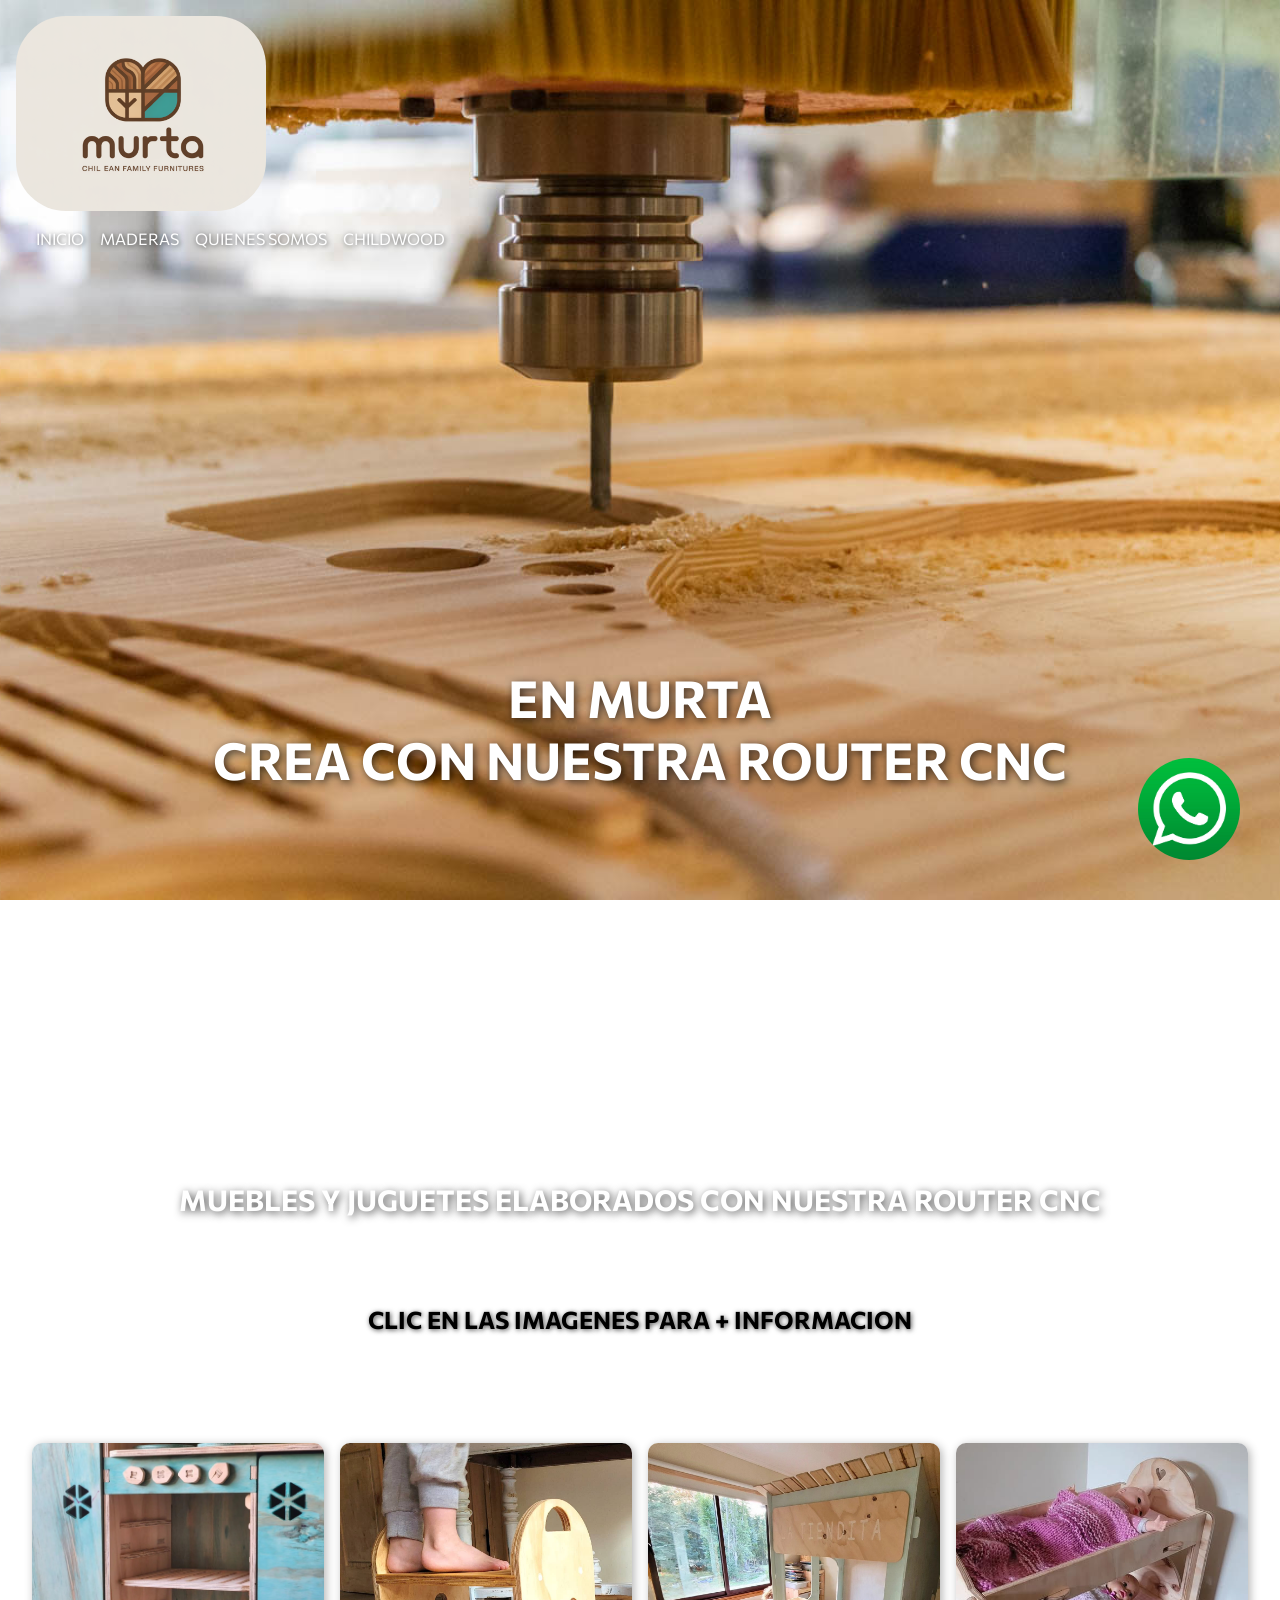
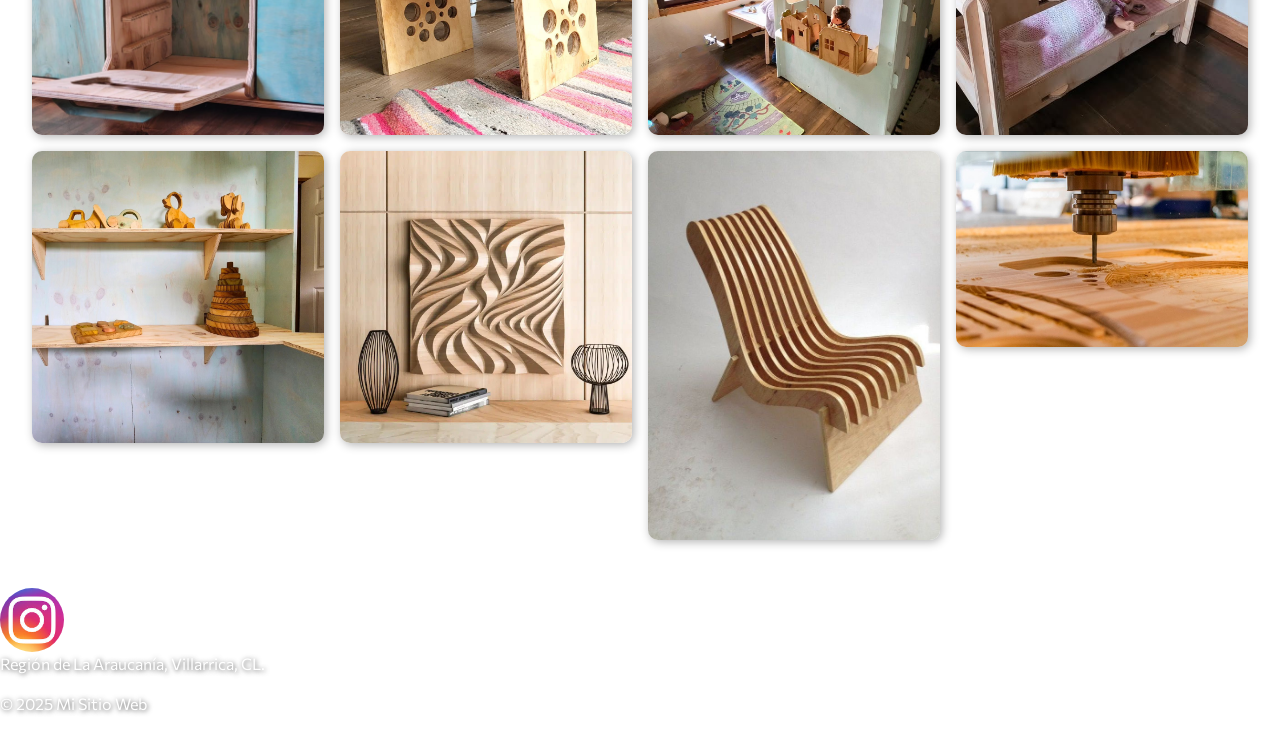
<file: index.html>
<!DOCTYPE html>
<html lang="es">

<head>
    <meta charset="UTF-8">
    <meta name="viewport" content="width=device-width, initial-scale=1.0">
    <title>Murta - Inicio</title>
    <meta name="description" content="Router CNC para diseños con madera">
    <!--LINK BOOSTRAP-->
    <link href="https://cdn.jsdelivr.net/npm/bootstrap@5.0.2/dist/css/bootstrap.min.css" rel="stylesheet"
        integrity="sha384-EVSTQN3/azprG1Anm3QDgpJLIm9Nao0Yz1ztcQTwFspd3yD65VohhpuuCOmLASjC" crossorigin="anonymous">
    <!--LINK CSS-->
    <link rel="stylesheet" href="./estilos/estilos.css">
    <link rel="icon" href="./imagenes/favicon.png" type="image/png">
</head>

<body class="bodyindex">
    <!--HEADER-->
    <header class="encabezado">
        <a href="index.html">
            <img src="./imagenes/logomurtacfc2.png" alt="Logo Murta" class="logo">
        </a>

        <nav class="navbar navbar-expand-lg navbar-dark">
            <div class="container-fluid">
                <button class="navbar-toggler" type="button" data-bs-toggle="collapse" data-bs-target="#navbarNav"
                    aria-controls="navbarNav" aria-expanded="false" aria-label="Toggle navigation">
                    <span class="navbar-toggler-icon"></span>
                </button>
                <div class="collapse navbar-collapse" id="navbarNav">
                    <ul class="navbar-nav">
                        <li class="nav-item"><a class="nav-link active" href="index.html">INICIO</a></li>
                        <li class="nav-item"><a class="nav-link active" href="paginas/maderas.html">MADERAS</a></li>
                        <li class="nav-item"><a class="nav-link active" href="paginas/quienessomos.html">QUIENES
                                SOMOS</a></li>
                        <li class="nav-item"><a class="nav-link active" href="paginas/childwood.html">CHILDWOOD</a></li>
                    </ul>
                </div>
            </div>
        </nav>
    </header>
    <!--HEADER-->

    <!--MAIN-->
    <main>
        <!-- Principal -->
        <section class="principal">
            <h1>EN MURTA <br> CREA CON NUESTRA ROUTER CNC</h1>
        </section>

        <section class="cotizar">
            <h2>MUEBLES Y JUGUETES ELABORADOS CON NUESTRA ROUTER CNC</h2>
        </section>
        <section class="clicaqui">
            <h2>CLIC EN LAS IMAGENES PARA + INFORMACION</h2>
        </section>

        <section class="tiposmadera">
            <a href="./paginas/detalles/cocina.html">
                <img data-aos="fade-right" class="primero" src="./imagenes/COCINA.jpg" alt="cocina">
            </a>
            <a href="./paginas/detalles/banquito.html">
                <img data-aos="fade-right" class="segundo" src="./imagenes/banquito.jpg" alt="banco de altura">
            </a>
            <a href="./paginas/detalles/tienda.html">
                <img data-aos="fade-right" class="tercero" src="./imagenes/TIENDA.jpg" alt="Tienda">
            </a>
            <a href="./paginas/detalles/cama.html">
                <img data-aos="fade-right" class="cuarto" src="./imagenes/camarouter.jpg" alt="Cama muñecas">
            </a>
            <a href="./paginas/detalles/estante.html">
                <img data-aos="fade-right" class="quinto" src="./imagenes/estanterouter.jpg" alt="estante de madera">
            </a>
            <a href="./paginas/detalles/cuadro.html">
                <img data-aos="fade-right" class="sexto" src="./imagenes/paredrouter.jpeg" alt="Cuadro">
            </a>
            <a href="./paginas/detalles/silla.html">
                <img data-aos="fade-right" class="septimo" src="./imagenes/sillarouter.jpeg" alt="Silla de madera">
            </a>
            <a href="./paginas/detalles/grabado.html">
                <img data-aos="fade-right" class="octavo" src="./imagenes/grabado.jpg" alt="Grabado">
            </a>
        </section>
    </main>
    <!--MAIN-->

    <!--FOOTER-->
    <footer>
        <a href="https://web.whatsapp.com/send?phone=56989200588" target="_blank">
            <img class="logowp" src="./imagenes/NuevoWP.jpg" alt="Logo WhatsApp">
        </a>
        <a href="https://www.instagram.com/childwoodcl/" target="_blank">
            <img src="./imagenes/ig.jpg" alt="Logo Instagram">
        </a>
        <p>Región de La Araucanía, Villarrica, CL.</p>
        <p>© 2025 Mi Sitio Web</p>
    </footer>
    <!--FOOTER-->

    <script src="https://cdn.jsdelivr.net/npm/bootstrap@5.0.2/dist/js/bootstrap.bundle.min.js"
        integrity="sha384-MrcW6ZMFYlzcLA8Nl+NtUVF0sA7MsXsP1UyJoMp4YLEuNSfAP+JcXn/tWtIaxVXM"
        crossorigin="anonymous"></script>
</body>

</html>
</file>
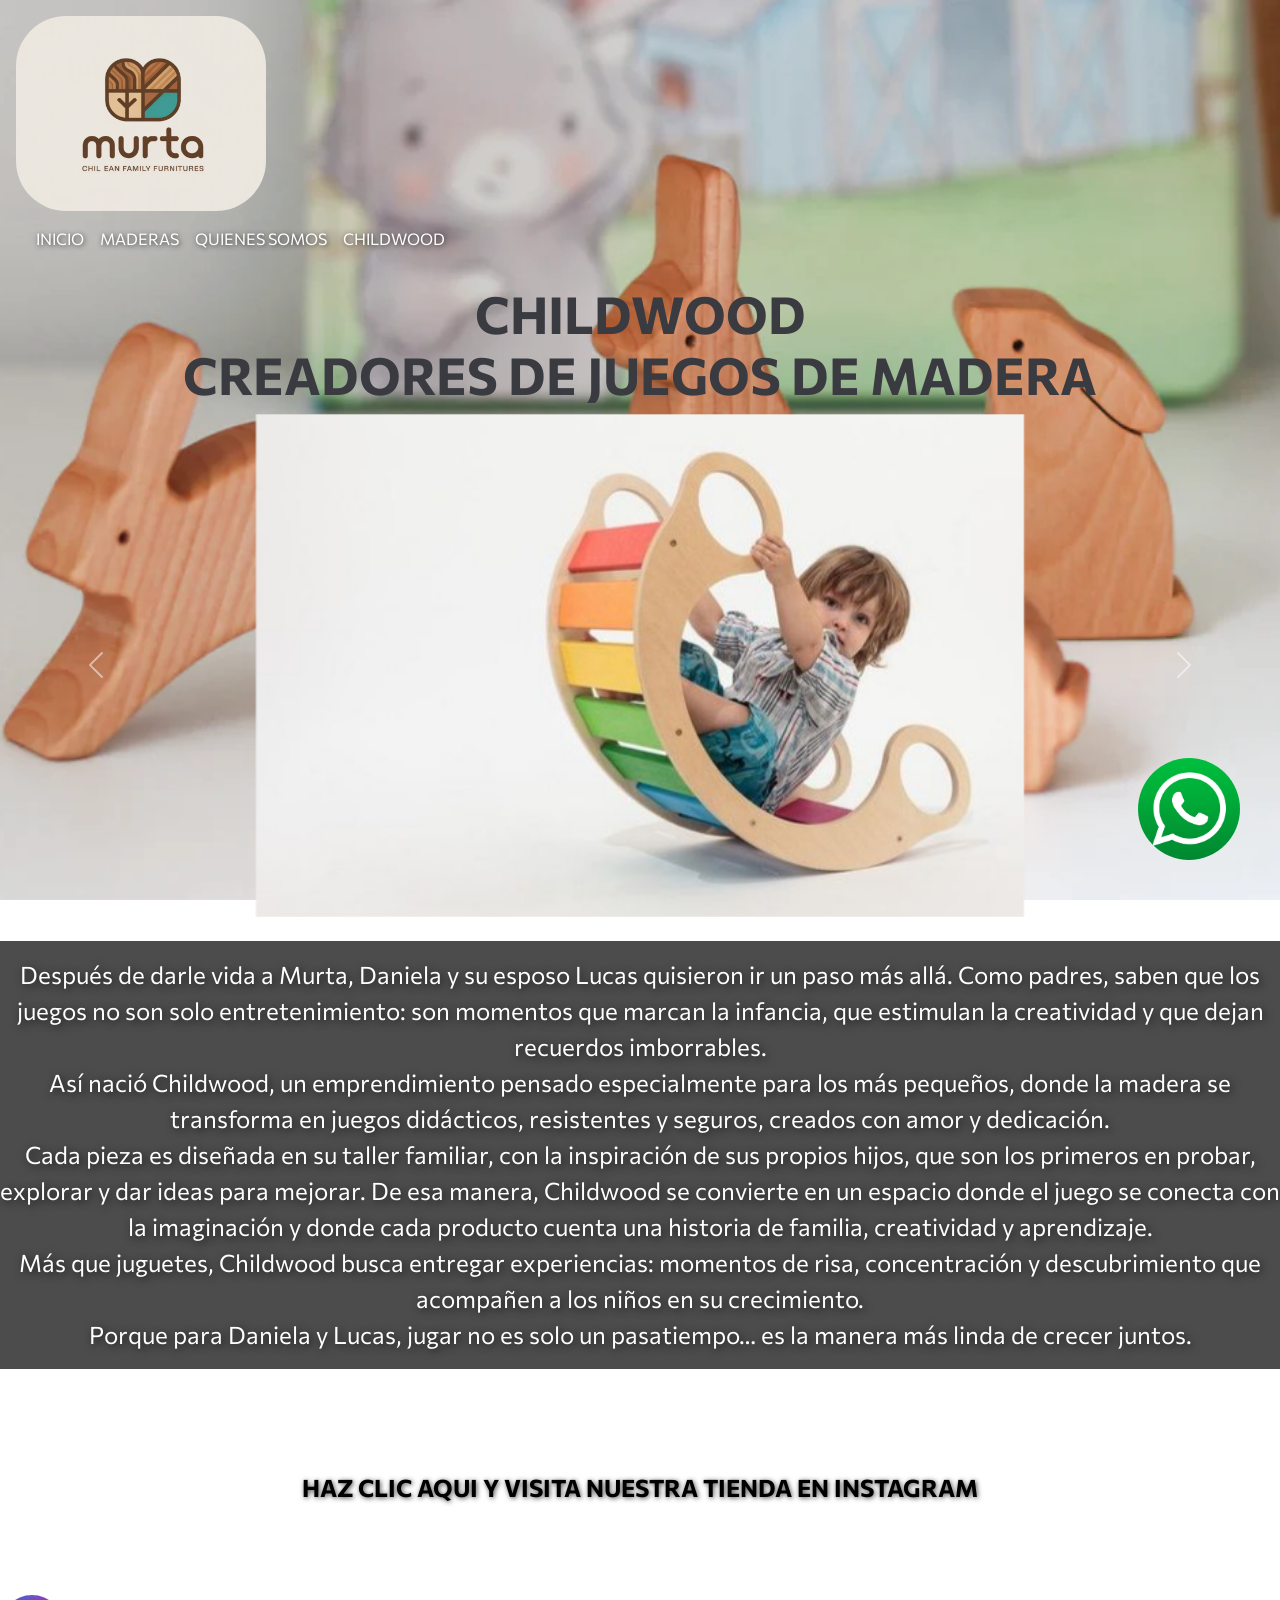
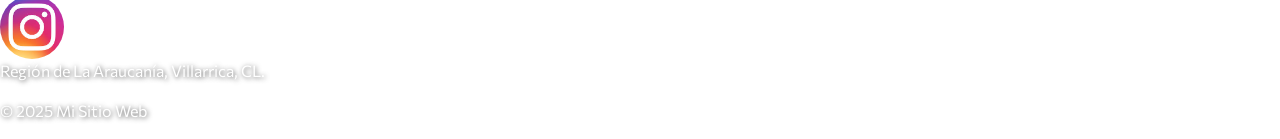
<file: paginas/childwood.html>
<!DOCTYPE html>
<html lang="es">

<head>
    <meta charset="UTF-8">
    <meta name="viewport" content="width=device-width, initial-scale=1.0">
    <title>Murta - Childwood</title>
    <!--LINK BOOSTRAP-->
    <link href="https://cdn.jsdelivr.net/npm/bootstrap@5.0.2/dist/css/bootstrap.min.css" rel="stylesheet"
        integrity="sha384-EVSTQN3/azprG1Anm3QDgpJLIm9Nao0Yz1ztcQTwFspd3yD65VohhpuuCOmLASjC" crossorigin="anonymous">
    <!--LINK CSS-->
    <link rel="stylesheet" href="../estilos/estilos.css">
    <link rel="icon" href="../imagenes/favicon.png" type="image/png">
</head>

    <body class="bodychildwood">
        <!--HEADER-->
        <header class="encabezado">
            <a href="../index.html">
                <img src="../imagenes/logomurtacfc2.png" alt="Logo Murta" class="logo">
            </a>

            <nav class="navbar navbar-expand-lg navbar-dark">
                <div class="container-fluid">
                    <button class="navbar-toggler" type="button" data-bs-toggle="collapse" data-bs-target="#navbarNav"
                        aria-controls="navbarNav" aria-expanded="false" aria-label="Toggle navigation">
                        <span class="navbar-toggler-icon"></span>
                    </button>
                    <div class="collapse navbar-collapse" id="navbarNav">
                        <ul class="navbar-nav">
                        <li class="nav-item"><a class="nav-link active" href="../index.html">INICIO</a></li>
                        <li class="nav-item"><a class="nav-link active" href="maderas.html">MADERAS</a></li>
                        <li class="nav-item"><a class="nav-link active" href="quienessomos.html">QUIENES SOMOS</a></li>
                        <li class="nav-item"><a class="nav-link active" href="childwood.html">CHILDWOOD</a></li>
                        </ul>
                    </div>
                </div>
            </nav>
        </header>
        <!--HEADER-->

        <main>
            <section class="childwood">
                <h1>CHILDWOOD <br> CREADORES DE JUEGOS DE MADERA</h1>
                <div id="carouselExampleControls" class="carousel slide" data-bs-ride="carousel">
                    <div class="carousel-inner">
                        <div class="carousel-item active">
                            <img src="../imagenes/juguete1.jpg" class="d-block mx-auto" alt="...">
                        </div>
                        <div class="carousel-item">
                            <img src="../imagenes/juguete2.jpg" class="d-block mx-auto" alt="...">
                        </div>
                        <div class="carousel-item">
                            <img src="../imagenes/juguete3.jpg" class="d-block mx-auto" alt="...">
                        </div>
                        <div class="carousel-item">
                            <img src="../imagenes/juguete4.jpg" class="d-block mx-auto" alt="...">
                        </div>
                    </div>
                    <button class="carousel-control-prev" type="button" data-bs-target="#carouselExampleControls"
                        data-bs-slide="prev">
                        <span class="carousel-control-prev-icon" aria-hidden="true"></span>
                        <span class="visually-hidden">Previous</span>
                    </button>
                    <button class="carousel-control-next" type="button" data-bs-target="#carouselExampleControls"
                        data-bs-slide="next">
                        <span class="carousel-control-next-icon" aria-hidden="true"></span>
                        <span class="visually-hidden">Next</span>
                    </button>
                </div>
                <p>Después de darle vida a Murta, Daniela y su esposo Lucas quisieron ir un paso más allá. Como padres,
                    saben que los juegos no son solo entretenimiento: son momentos que marcan la infancia, que estimulan
                    la creatividad y que dejan recuerdos imborrables.
                    <br>
                    Así nació Childwood, un emprendimiento pensado especialmente para los más pequeños, donde la madera
                    se transforma en juegos didácticos, resistentes y seguros, creados con amor y dedicación.
                    <br>
                    Cada pieza es diseñada en su taller familiar, con la inspiración de sus propios hijos, que son los
                    primeros en probar, explorar y dar ideas para mejorar. De esa manera, Childwood se convierte en un
                    espacio donde el juego se conecta con la imaginación y donde cada producto cuenta una historia de
                    familia, creatividad y aprendizaje.
                    <br>
                    Más que juguetes, Childwood busca entregar experiencias: momentos de risa, concentración y
                    descubrimiento que acompañen a los niños en su crecimiento.
                    <br>
                    Porque para Daniela y Lucas, jugar no es solo un pasatiempo… es la manera más linda de crecer
                    juntos.
                </p>

                <div class="clicaqui">
                    <a href="https://www.instagram.com/childwoodcl/" target="_blank">
                        <h2>HAZ CLIC AQUI Y VISITA NUESTRA TIENDA EN INSTAGRAM</h2>
                    </a>
                </div>
            </section>
        </main>

        <footer class="footerch">
            <a href="https://web.whatsapp.com/send?phone=56989200588" target="_blank">
                <img class="logowp" src="../imagenes/NuevoWP.jpg" alt="Logo WhatsApp">
            </a>
            <a href="https://www.instagram.com/childwoodcl/" target="_blank">
                <img src="../imagenes/ig.jpg" alt="Logo Instagram">
            </a>
            <p>Región de La Araucanía, Villarrica, CL.</p>
            <p>© 2025 Mi Sitio Web</p>
        </footer>
        <script src="https://cdn.jsdelivr.net/npm/bootstrap@5.0.2/dist/js/bootstrap.bundle.min.js"
            integrity="sha384-MrcW6ZMFYlzcLA8Nl+NtUVF0sA7MsXsP1UyJoMp4YLEuNSfAP+JcXn/tWtIaxVXM"
            crossorigin="anonymous"></script>
    </body>

</html>
</file>
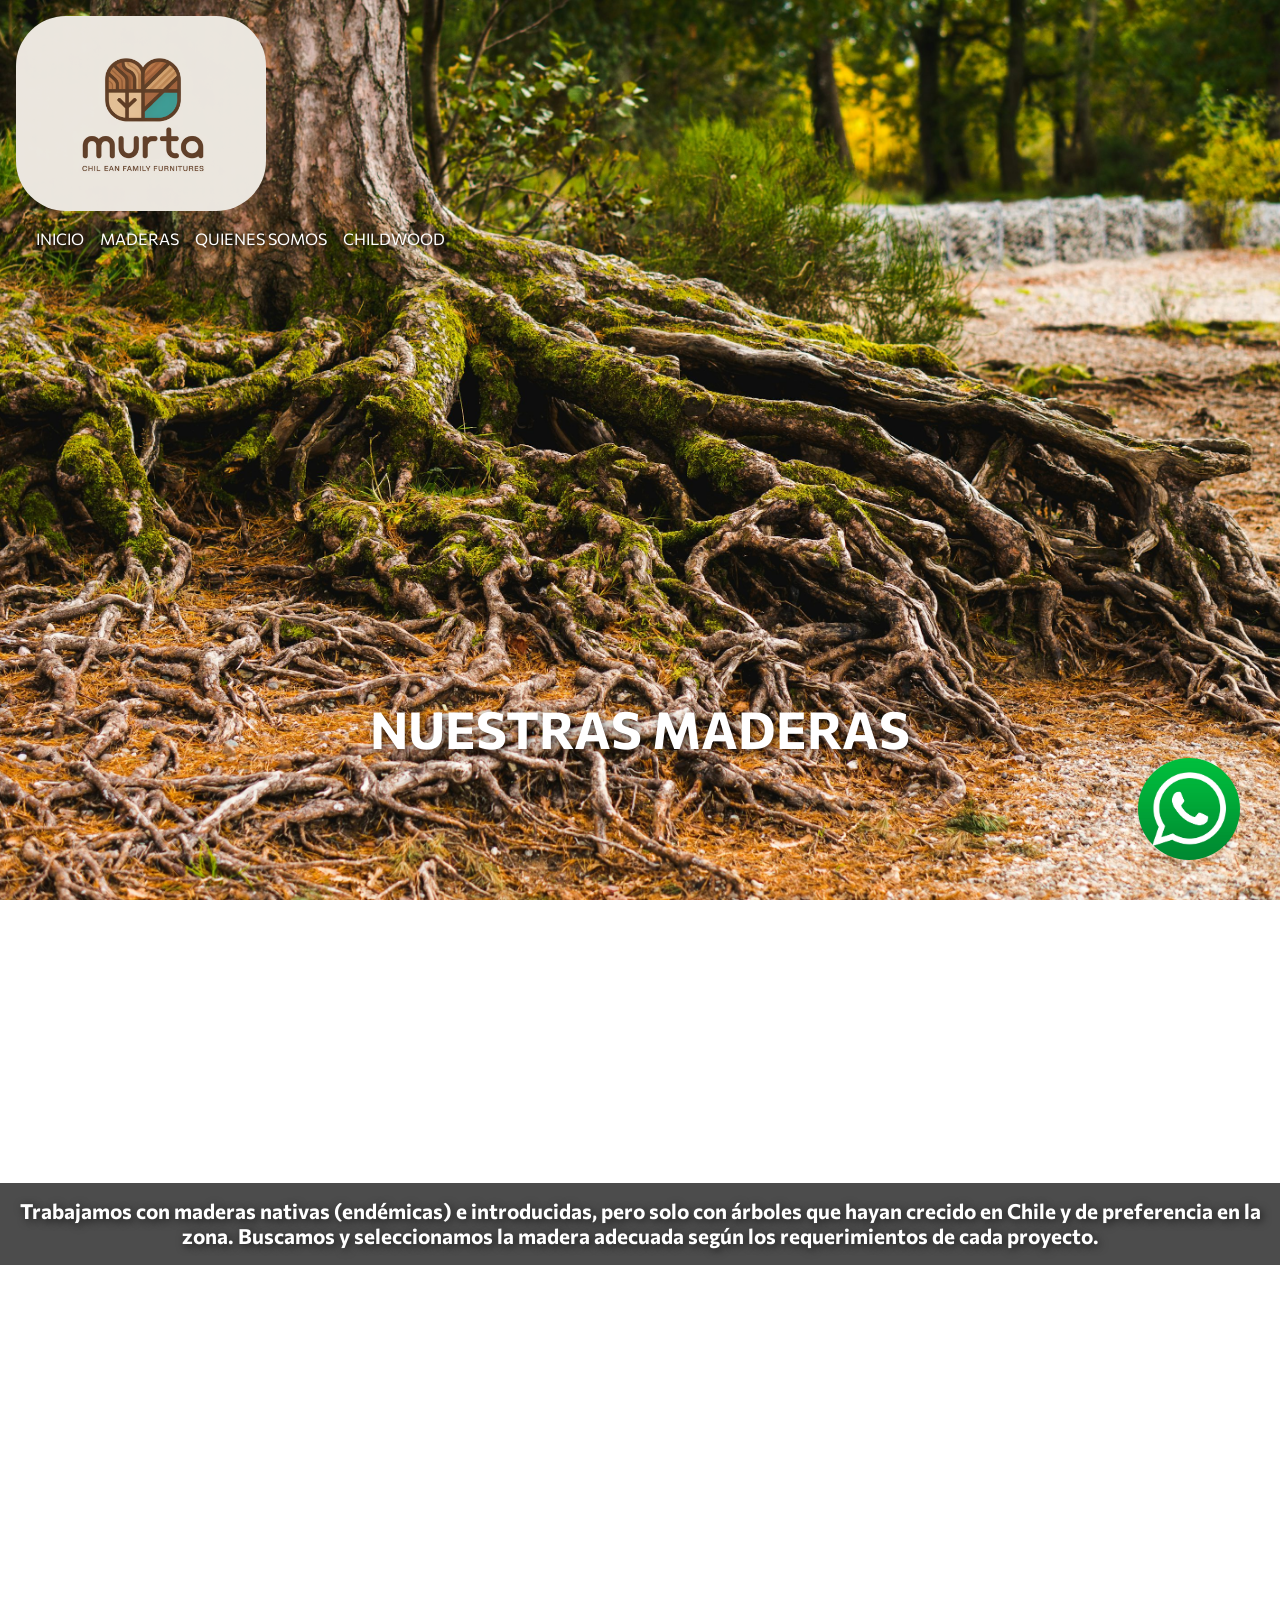
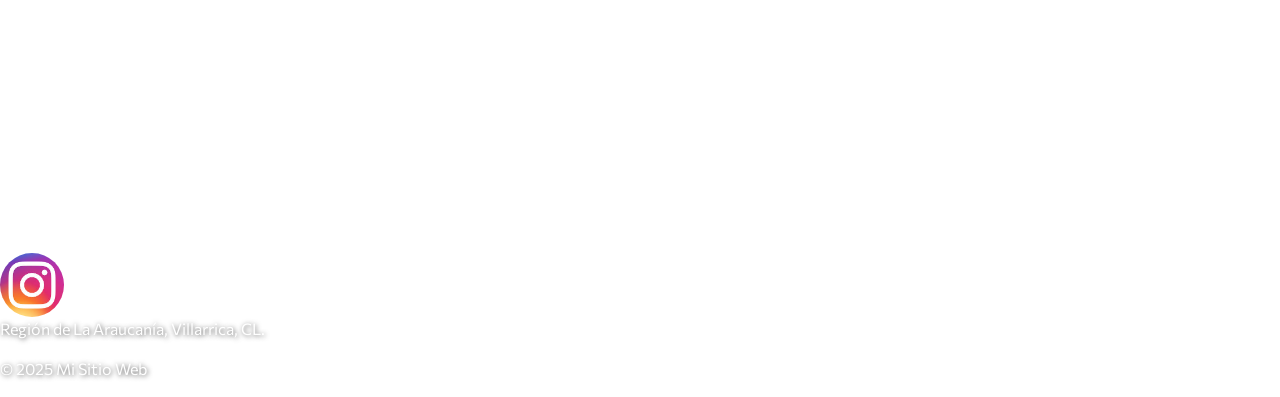
<file: paginas/maderas.html>
<html lang="es">

<head>
    <meta charset="UTF-8">
    <meta name="viewport" content="width=device-width, initial-scale=1.0">
    <title>Murta - Maderas</title>
    <meta name="description" content="Tipos de madera que usamos para elaborar muebles y juguetes">
    <!--LINK BOOSTRAP-->
    <link href="https://cdn.jsdelivr.net/npm/bootstrap@5.0.2/dist/css/bootstrap.min.css" rel="stylesheet"
        integrity="sha384-EVSTQN3/azprG1Anm3QDgpJLIm9Nao0Yz1ztcQTwFspd3yD65VohhpuuCOmLASjC" crossorigin="anonymous">
    <link href="https://unpkg.com/aos@2.3.1/dist/aos.css" rel="stylesheet">
    <!--LINK CSS-->
    <link rel="stylesheet" href="../estilos/estilos.css">
    <link rel="icon" href="../imagenes/favicon.png" type="image/png">


</head>

<body class="bodymadera">
    <!--HEADER-->
    <header class="encabezado">
        <a href="../index.html">
            <img src="../imagenes/logomurtacfc2.png" alt="Logo Murta" class="logo">
        </a>

        <nav class="navbar navbar-expand-lg navbar-dark">
            <div class="container-fluid">
                <button class="navbar-toggler" type="button" data-bs-toggle="collapse" data-bs-target="#navbarNav"
                    aria-controls="navbarNav" aria-expanded="false" aria-label="Toggle navigation">
                    <span class="navbar-toggler-icon"></span>
                </button>
                <div class="collapse navbar-collapse" id="navbarNav">
                    <ul class="navbar-nav">
                        <li class="nav-item"><a class="nav-link active" href="../index.html">INICIO</a></li>
                        <li class="nav-item"><a class="nav-link active" href="maderas.html">MADERAS</a></li>
                        <li class="nav-item"><a class="nav-link active" href="quienessomos.html">QUIENES SOMOS</a></li>
                        <li class="nav-item"><a class="nav-link active" href="childwood.html">CHILDWOOD</a></li>
                    </ul>
                </div>
            </div>
        </nav>
    </header>
    <!--HEADER-->

    <main>
        <!-- Principal -->
        <section class="principal">
            <h1>NUESTRAS MADERAS</h1>
        </section>

        <section class="cuerpo">
            <h2>Trabajamos con maderas nativas (endémicas) e introducidas, pero solo con árboles que hayan crecido en Chile y de preferencia en la zona. Buscamos y seleccionamos la madera adecuada según los requerimientos de cada proyecto.</h2>
        </section>

        <section class="tiposmadera">
            <img data-aos="fade-right" class="primero" src="../imagenes/AROMO.png"
                    alt="aromo australiano">
            <img data-aos="fade-right" class="segundo" src="../imagenes/AVELLANO.png"
                    alt="Avellano">
            <img data-aos="fade-right" class="tercero" src="../imagenes/CASTAÑO.png"
                    alt="Castaño">
            <img data-aos="fade-right" class="cuarto" src="../imagenes/COIGUE.png"
                    alt="Coigue">
            <img data-aos="fade-right" class="quinto" src="../imagenes/ROBLEHUALLE.png"
                    alt="Roble Hualle">
            <img data-aos="fade-right" class="sexto" src="../imagenes/ENCINO.png"
                    alt="Encino">
            <img data-aos="fade-right" class="septimo" src="../imagenes/LAUREL.png"
                    alt="Laurel">
            <img data-aos="fade-right" class="octavo" src="../imagenes/MANIO.png"
                    alt="Manio">
        </section>    
        </main>



    <footer class="footerch">
        <a href="https://web.whatsapp.com/send?phone=56989200588" target="_blank">
            <img class="logowp" src="../imagenes/NuevoWP.jpg" alt="Logo WhatsApp">
        </a>
        <a href="https://www.instagram.com/childwoodcl/" target="_blank">
            <img src="../imagenes/ig.jpg" alt="Logo Instagram">
        </a>
        <p>Región de La Araucanía, Villarrica, CL.</p>
        <p>© 2025 Mi Sitio Web</p>
    </footer>
    <script src="https://cdn.jsdelivr.net/npm/bootstrap@5.0.2/dist/js/bootstrap.bundle.min.js"
        integrity="sha384-MrcW6ZMFYlzcLA8Nl+NtUVF0sA7MsXsP1UyJoMp4YLEuNSfAP+JcXn/tWtIaxVXM"
        crossorigin="anonymous"></script>
    <script src="https://unpkg.com/aos@2.3.1/dist/aos.js"></script>
    <script>
        AOS.init();
    </script>
</body>

</html>
</file>
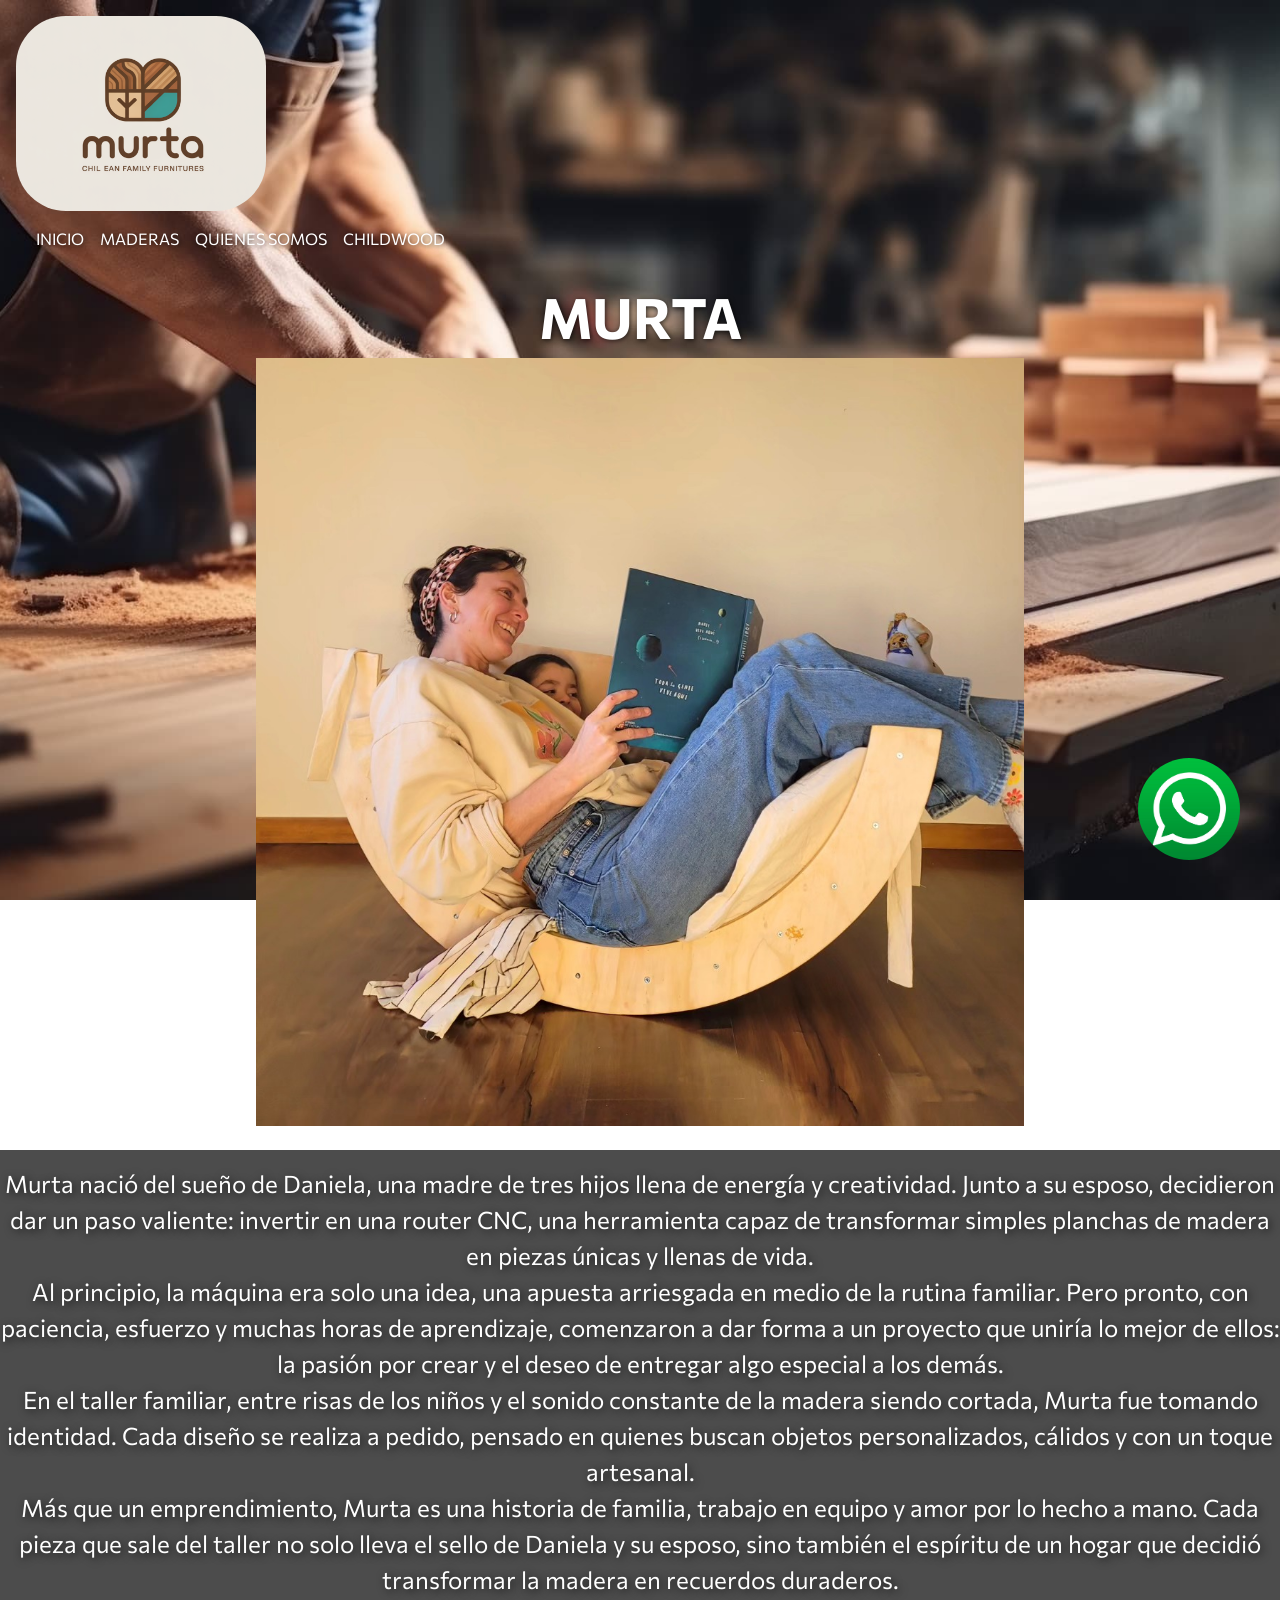
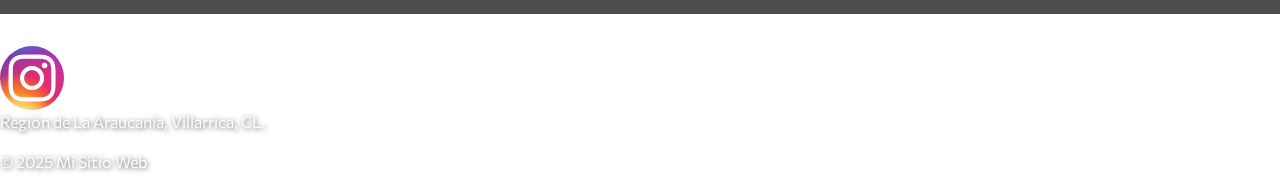
<file: paginas/quienessomos.html>
<!DOCTYPE html>
<html lang="es">

<head>
    <meta charset="UTF-8">
    <meta name="viewport" content="width=device-width, initial-scale=1.0">
    <title>Murta - Quienes somos</title>
    <!--LINK BOOSTRAP-->
    <link href="https://cdn.jsdelivr.net/npm/bootstrap@5.0.2/dist/css/bootstrap.min.css" rel="stylesheet"
        integrity="sha384-EVSTQN3/azprG1Anm3QDgpJLIm9Nao0Yz1ztcQTwFspd3yD65VohhpuuCOmLASjC" crossorigin="anonymous">
    <link href="https://unpkg.com/aos@2.3.1/dist/aos.css" rel="stylesheet">
    <!--LINK CSS-->
    <link rel="stylesheet" href="../estilos/estilos.css">
    <link rel="icon" href="../imagenes/favicon.png" type="image/png">


</head>

<body class="bodyqs">
    <!--HEADER-->
    <header class="encabezado">
        <a href="../index.html">
            <img src="../imagenes/logomurtacfc2.png" alt="Logo Murta" class="logo">
        </a>

        <nav class="navbar navbar-expand-lg navbar-dark">
            <div class="container-fluid">
                <button class="navbar-toggler" type="button" data-bs-toggle="collapse" data-bs-target="#navbarNav"
                    aria-controls="navbarNav" aria-expanded="false" aria-label="Toggle navigation">
                    <span class="navbar-toggler-icon"></span>
                </button>
                <div class="collapse navbar-collapse" id="navbarNav">
                    <ul class="navbar-nav">
                        <li class="nav-item"><a class="nav-link active" href="../index.html">INICIO</a></li>
                        <li class="nav-item"><a class="nav-link active" href="maderas.html">MADERAS</a></li>
                        <li class="nav-item"><a class="nav-link active" href="quienessomos.html">QUIENES SOMOS</a></li>
                        <li class="nav-item"><a class="nav-link active" href="childwood.html">CHILDWOOD</a></li>
                    </ul>
                </div>
            </div>
        </nav>
    </header>
    <!--HEADER-->

    <main>
        <section class="cuerpoqs">
            <h1>MURTA</h1>
            <img data-aos="fade-up" data-aos-duration="3000" class="dani" src="../imagenes/mediocirculo.jpg"
                alt="Figura decorativa medio círculo">
            <p>Murta nació del sueño de Daniela, una madre de tres hijos llena de energía y creatividad. Junto a su
                esposo, decidieron dar un paso valiente: invertir en una router CNC, una herramienta capaz de
                transformar simples planchas de madera en piezas únicas y llenas de vida.
                <br>
                Al principio, la máquina era solo una idea, una apuesta arriesgada en medio de la rutina familiar.
                Pero pronto, con paciencia, esfuerzo y muchas horas de aprendizaje, comenzaron a dar forma a un
                proyecto que uniría lo mejor de ellos: la pasión por crear y el deseo de entregar algo especial a
                los demás.
                <br>
                En el taller familiar, entre risas de los niños y el sonido constante de la madera siendo cortada,
                Murta fue tomando identidad. Cada diseño se realiza a pedido, pensado en quienes buscan objetos
                personalizados, cálidos y con un toque artesanal.
                <br>
                Más que un emprendimiento, Murta es una historia de familia, trabajo en equipo y amor por lo hecho a
                mano. Cada pieza que sale del taller no solo lleva el sello de Daniela y su esposo, sino también el
                espíritu de un hogar que decidió transformar la madera en recuerdos duraderos.
            </p>
        </section>
    </main>

    <footer class="footerch">
        <a href="https://web.whatsapp.com/send?phone=56989200588" target="_blank">
            <img class="logowp" src="../imagenes/NuevoWP.jpg" alt="Logo WhatsApp">
        </a>
        <a href="https://www.instagram.com/childwoodcl/" target="_blank">
            <img src="../imagenes/ig.jpg" alt="Logo Instagram">
        </a>
        <p>Región de La Araucanía, Villarrica, CL.</p>
        <p>© 2025 Mi Sitio Web</p>
    </footer>
    <script src="https://cdn.jsdelivr.net/npm/bootstrap@5.0.2/dist/js/bootstrap.bundle.min.js"
        integrity="sha384-MrcW6ZMFYlzcLA8Nl+NtUVF0sA7MsXsP1UyJoMp4YLEuNSfAP+JcXn/tWtIaxVXM"
        crossorigin="anonymous"></script>
    <script src="https://unpkg.com/aos@2.3.1/dist/aos.js"></script>
    <script>
        AOS.init();
    </script>
</body>

</html>
</file>
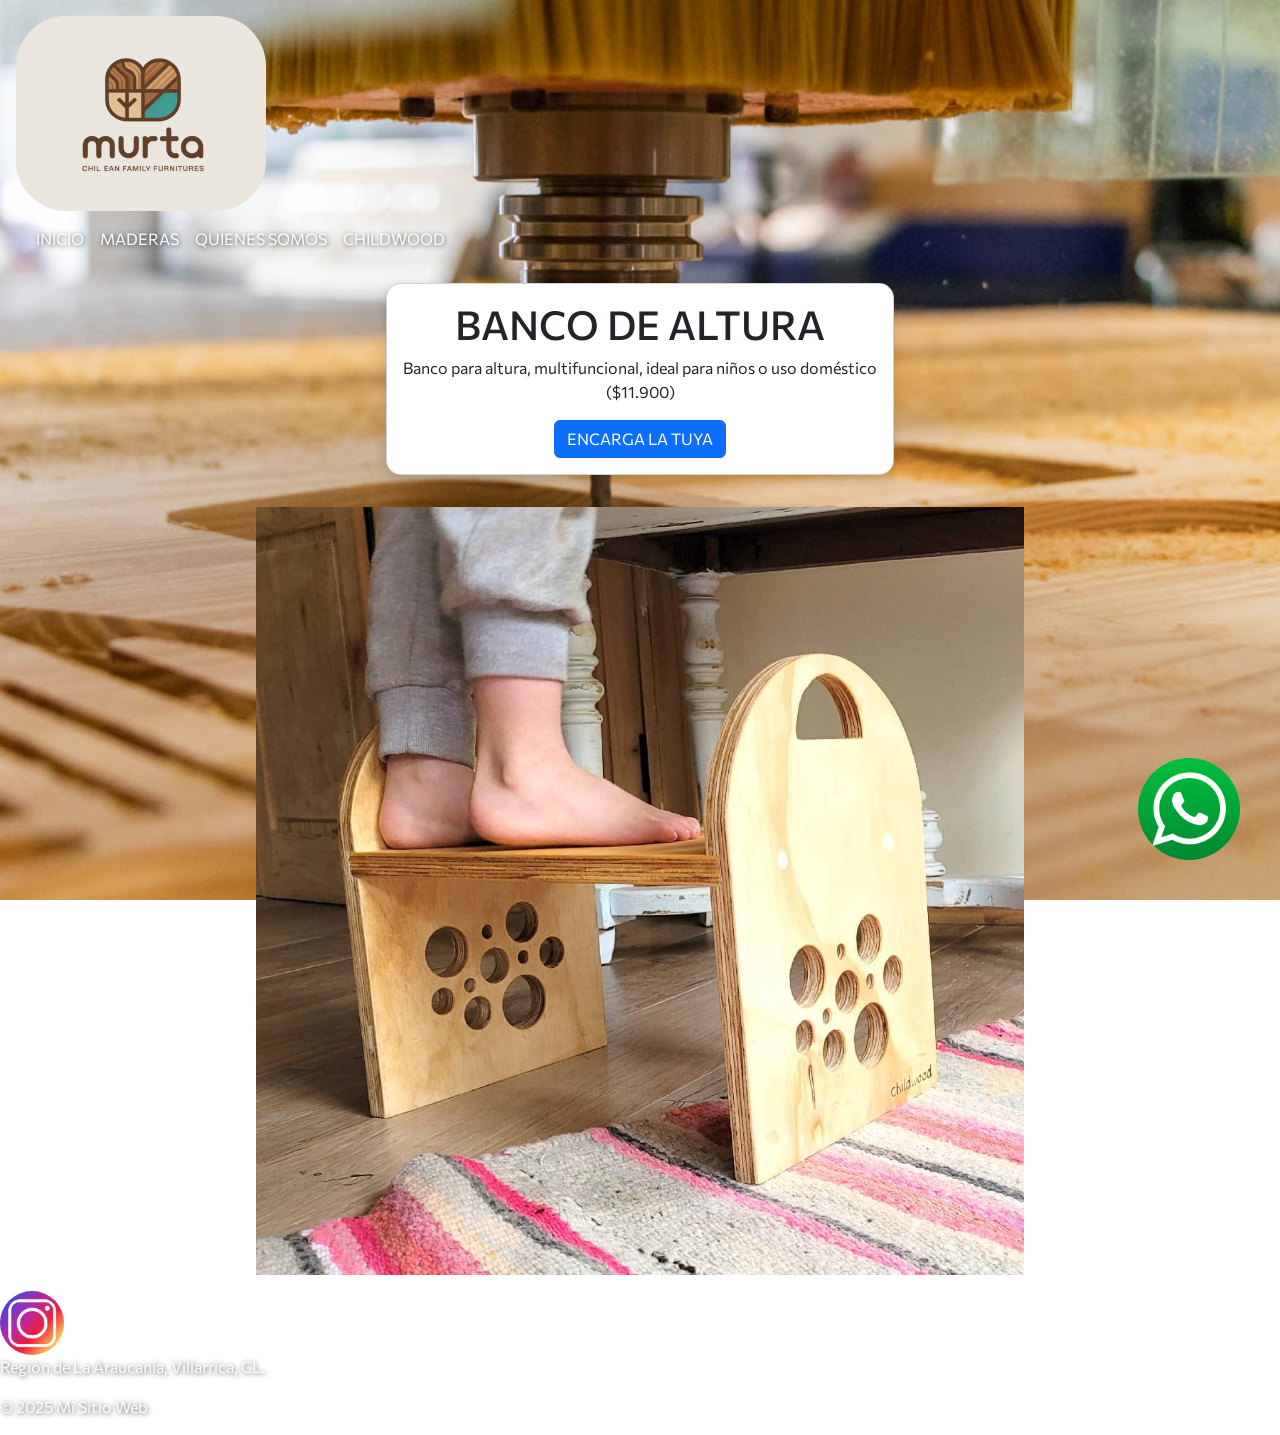
<file: paginas/detalles/banquito.html>
<!DOCTYPE html>
<html lang="es">

<head>
    <meta charset="UTF-8">
    <meta name="viewport" content="width=device-width, initial-scale=1.0">
    <title>Murta - Banquito</title>
    <!--LINK BOOSTRAP-->
    <link href="https://cdn.jsdelivr.net/npm/bootstrap@5.0.2/dist/css/bootstrap.min.css" rel="stylesheet"
        integrity="sha384-EVSTQN3/azprG1Anm3QDgpJLIm9Nao0Yz1ztcQTwFspd3yD65VohhpuuCOmLASjC" crossorigin="anonymous">
    <!--LINK CSS-->
    <link rel="stylesheet" href="../../estilos/estilos.css">
    <link rel="icon" href="../../imagenes/favicon.png" type="image/png">
</head>

<body class="bodyindex">
    <!--HEADER-->
    <header class="encabezado">
        <a href="../../index.html">
            <img src="../../imagenes/logomurtacfc2.png" alt="Logo Murta" class="logo">
        </a>

        <nav class="navbar navbar-expand-lg navbar-dark">
            <div class="container-fluid">
                <button class="navbar-toggler" type="button" data-bs-toggle="collapse" data-bs-target="#navbarNav"
                    aria-controls="navbarNav" aria-expanded="false" aria-label="Toggle navigation">
                    <span class="navbar-toggler-icon"></span>
                </button>
                <div class="collapse navbar-collapse" id="navbarNav">
                    <ul class="navbar-nav">
                        <li class="nav-item"><a class="nav-link active" href="../../index.html">INICIO</a></li>
                        <li class="nav-item"><a class="nav-link active" href="../maderas.html">MADERAS</a></li>
                        <li class="nav-item"><a class="nav-link active" href="../quienessomos.html">QUIENES
                                SOMOS</a></li>
                        <li class="nav-item"><a class="nav-link active" href="../childwood.html">CHILDWOOD</a></li>
                    </ul>
                </div>
            </div>
        </nav>
    </header>
    <!--HEADER-->

    <!--MAIN-->
    <main>
        <div class="card-container">
            <div class="card">
                <div class="card-body">
                    <h1 class="card-title">BANCO DE ALTURA</h1>
                    <p class="card-text">Banco para altura, multifuncional, ideal para niños o uso doméstico<br>($11.900)</p>
                    <a href="https://www.instagram.com/childwoodcl/" target="_blank" class="btn btn-primary">ENCARGA LA TUYA</a>
                </div>
            </div>

            <img data-aos="fade-up" data-aos-duration="3000" class="dani" src="../../imagenes/banquito.jpg"
                alt="banquito">
        </div>
    </main>

    <!--FOOTER-->
    <footer>
        <a href="https://web.whatsapp.com/send?phone=56989200588" target="_blank">
            <img class="logowp" src="../../imagenes/NuevoWP.jpg" alt="Logo WhatsApp">
        </a>
        <a href="https://www.instagram.com/childwoodcl/" target="_blank">
            <img src="../../imagenes/NuevoIG.jpg" alt="Logo Instagram">
        </a>
        <p>Región de La Araucanía, Villarrica, CL.</p>
        <p>© 2025 Mi Sitio Web</p>
    </footer>
    <!--FOOTER-->

    <script src="https://cdn.jsdelivr.net/npm/bootstrap@5.0.2/dist/js/bootstrap.bundle.min.js"
        integrity="sha384-MrcW6ZMFYlzcLA8Nl+NtUVF0sA7MsXsP1UyJoMp4YLEuNSfAP+JcXn/tWtIaxVXM"
        crossorigin="anonymous"></script>
</body>

</html>
</file>
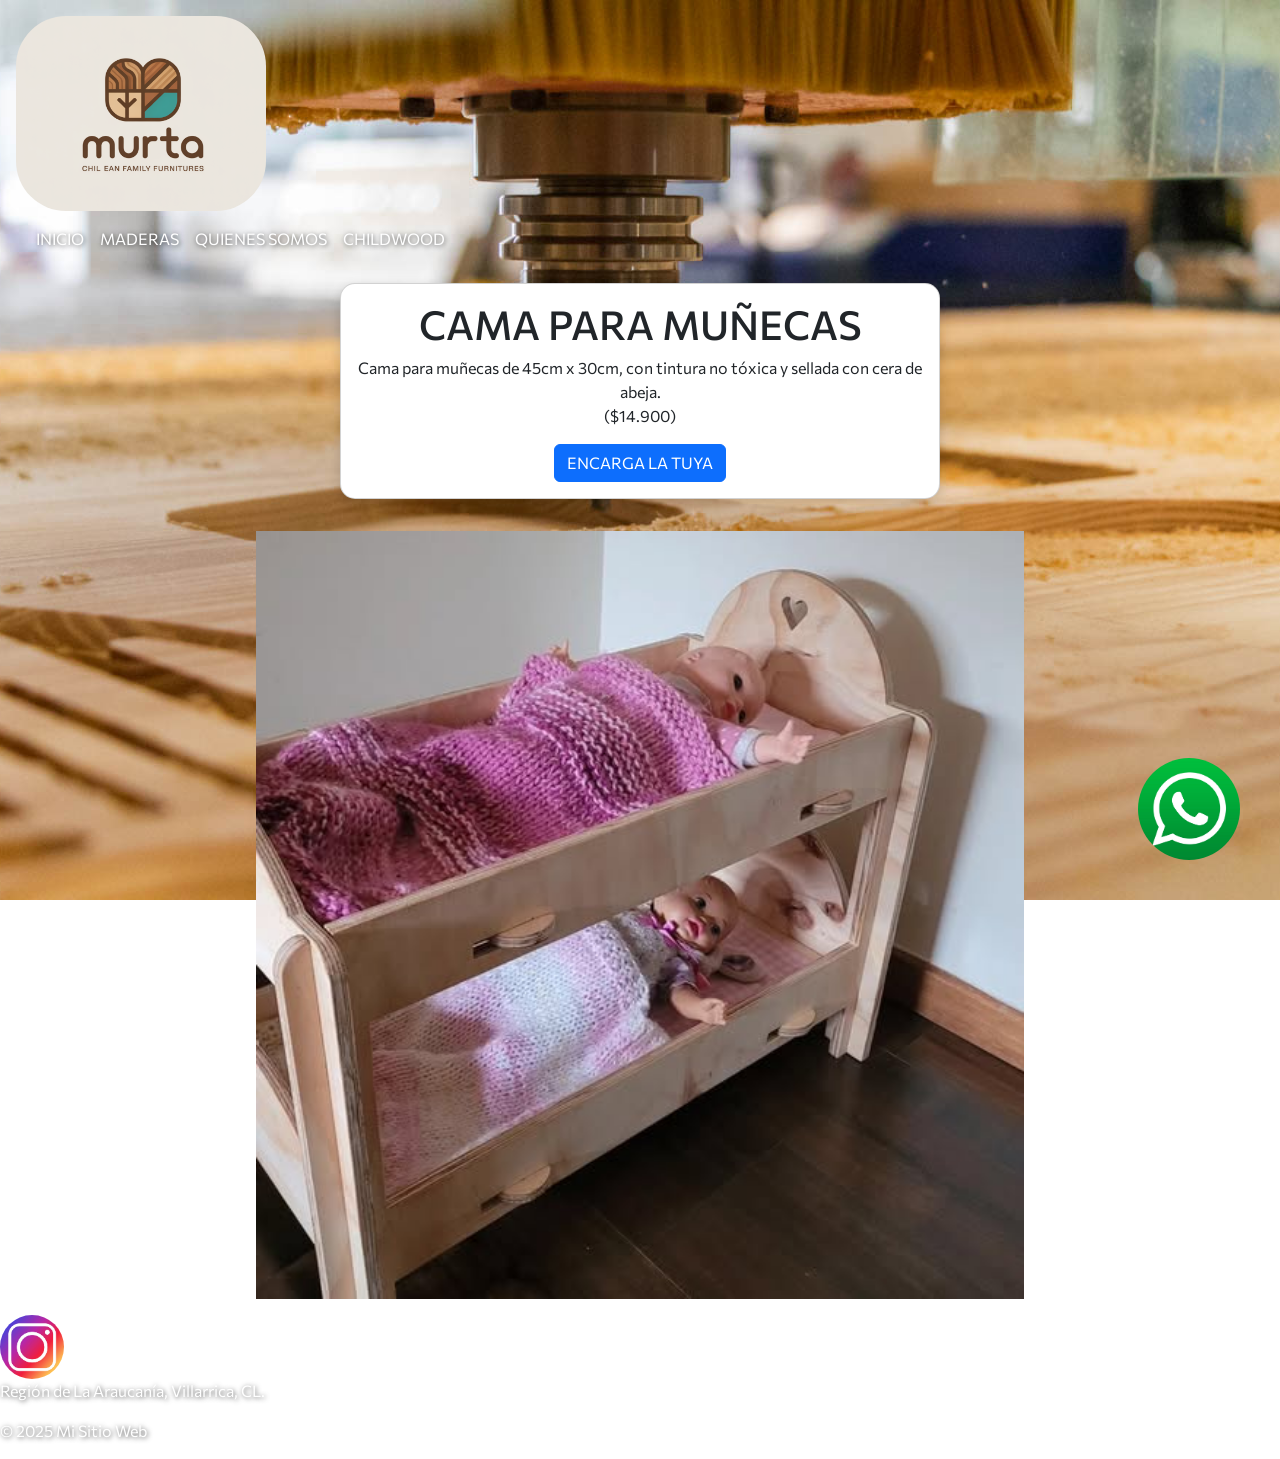
<file: paginas/detalles/cama.html>
<!DOCTYPE html>
<html lang="es">

<head>
    <meta charset="UTF-8">
    <meta name="viewport" content="width=device-width, initial-scale=1.0">
    <title>Murta - Cama</title>
    <!--LINK BOOSTRAP-->
    <link href="https://cdn.jsdelivr.net/npm/bootstrap@5.0.2/dist/css/bootstrap.min.css" rel="stylesheet"
        integrity="sha384-EVSTQN3/azprG1Anm3QDgpJLIm9Nao0Yz1ztcQTwFspd3yD65VohhpuuCOmLASjC" crossorigin="anonymous">
    <!--LINK CSS-->
    <link rel="stylesheet" href="../../estilos/estilos.css">
    <link rel="icon" href="../../imagenes/favicon.png" type="image/png">
</head>

<body class="bodyindex">
    <!--HEADER-->
    <header class="encabezado">
        <a href="../../index.html">
            <img src="../../imagenes/logomurtacfc2.png" alt="Logo Murta" class="logo">
        </a>

        <nav class="navbar navbar-expand-lg navbar-dark">
            <div class="container-fluid">
                <button class="navbar-toggler" type="button" data-bs-toggle="collapse" data-bs-target="#navbarNav"
                    aria-controls="navbarNav" aria-expanded="false" aria-label="Toggle navigation">
                    <span class="navbar-toggler-icon"></span>
                </button>
                <div class="collapse navbar-collapse" id="navbarNav">
                    <ul class="navbar-nav">
                        <li class="nav-item"><a class="nav-link active" href="../../index.html">INICIO</a></li>
                        <li class="nav-item"><a class="nav-link active" href="../maderas.html">MADERAS</a></li>
                        <li class="nav-item"><a class="nav-link active" href="../quienessomos.html">QUIENES
                                SOMOS</a></li>
                        <li class="nav-item"><a class="nav-link active" href="../childwood.html">CHILDWOOD</a></li>
                    </ul>
                </div>
            </div>
        </nav>
    </header>
    <!--HEADER-->

    <!--MAIN-->
    <main>
        <div class="card-container">
            <div class="card">
                <div class="card-body">
                    <h1 class="card-title">CAMA PARA MUÑECAS</h1>
                    <p class="card-text">Cama para muñecas de 45cm x 30cm, con tintura no tóxica y sellada con cera de
                        abeja.<br>($14.900)</p>
                    <a href="https://www.instagram.com/childwoodcl/" target="_blank" class="btn btn-primary">ENCARGA LA TUYA</a>
                </div>
            </div>

            <img data-aos="fade-up" data-aos-duration="3000" class="dani" src="../../imagenes/camarouter.jpg"
                alt="Cama de muñecas">
        </div>
    </main>

    <!--FOOTER-->
    <footer>
        <a href="https://web.whatsapp.com/send?phone=56989200588" target="_blank">
            <img class="logowp" src="../../imagenes/NuevoWP.jpg" alt="Logo WhatsApp">
        </a>
        <a href="https://www.instagram.com/childwoodcl/" target="_blank">
            <img src="../../imagenes/NuevoIG.jpg" alt="Logo Instagram">
        </a>
        <p>Región de La Araucanía, Villarrica, CL.</p>
        <p>© 2025 Mi Sitio Web</p>
    </footer>
    <!--FOOTER-->

    <script src="https://cdn.jsdelivr.net/npm/bootstrap@5.0.2/dist/js/bootstrap.bundle.min.js"
        integrity="sha384-MrcW6ZMFYlzcLA8Nl+NtUVF0sA7MsXsP1UyJoMp4YLEuNSfAP+JcXn/tWtIaxVXM"
        crossorigin="anonymous"></script>
</body>

</html>
</file>
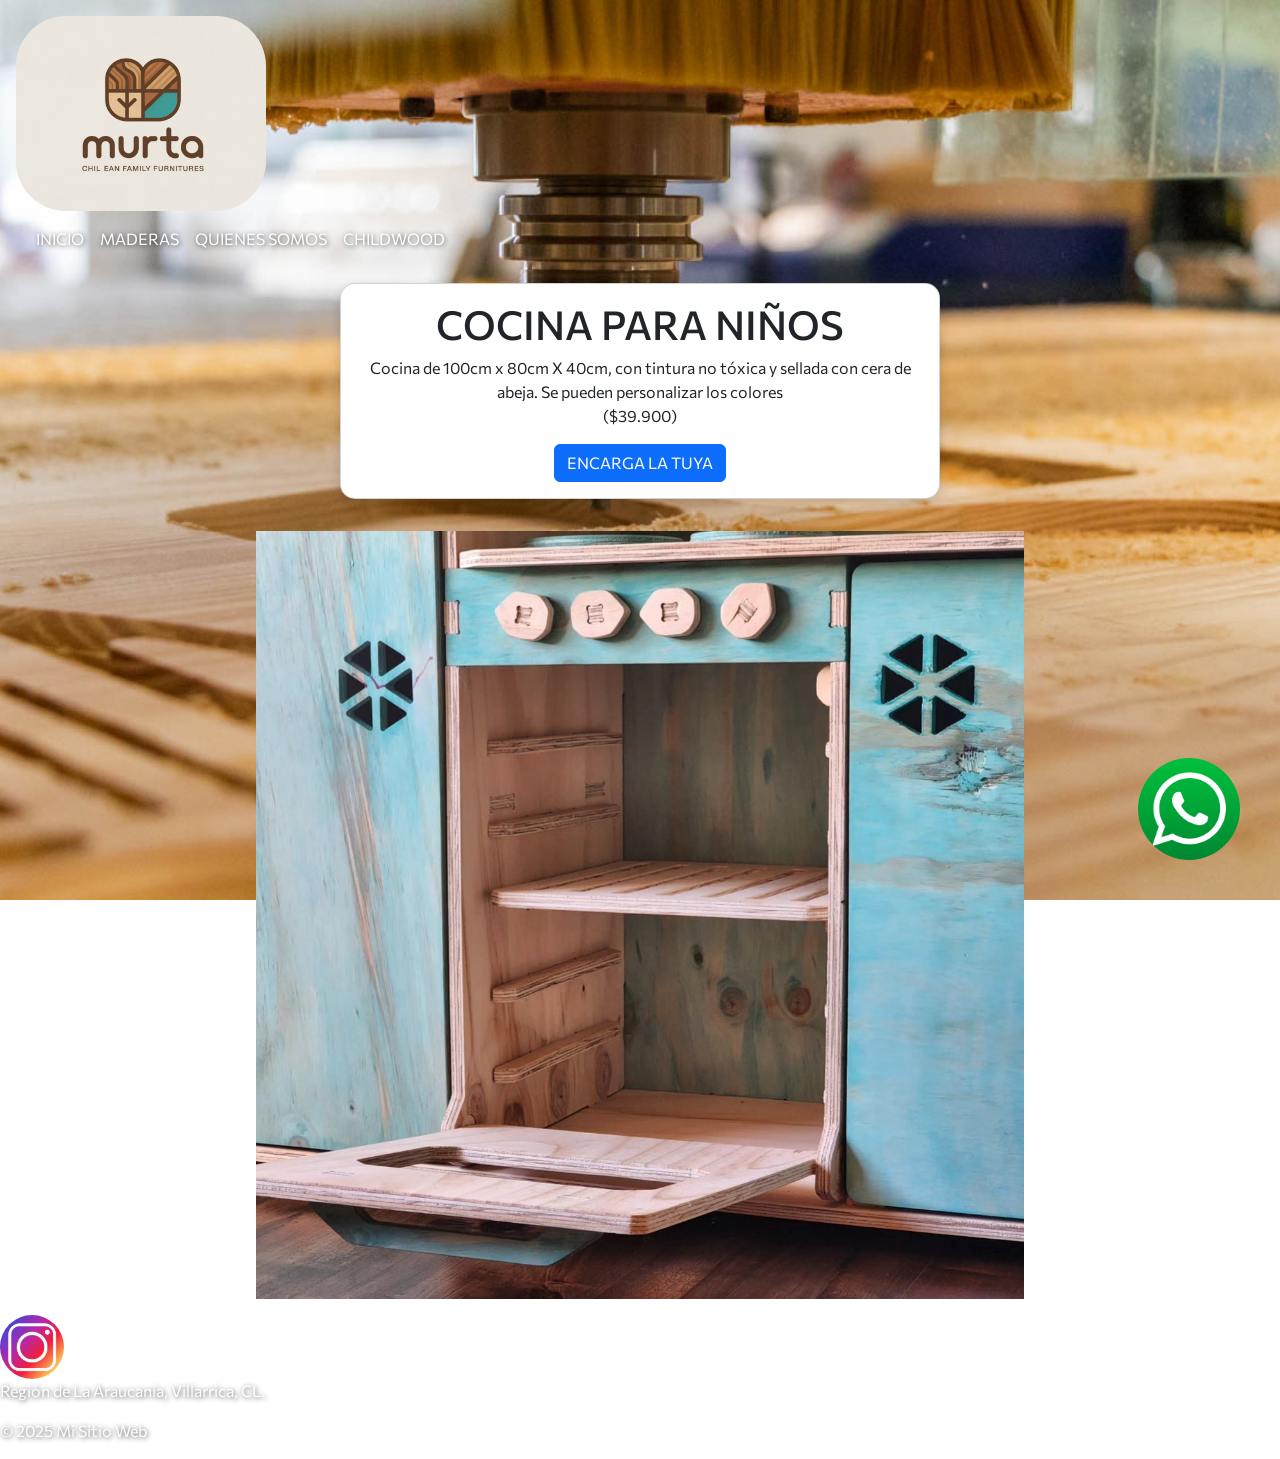
<file: paginas/detalles/cocina.html>
<!DOCTYPE html>
<html lang="es">

<head>
    <meta charset="UTF-8">
    <meta name="viewport" content="width=device-width, initial-scale=1.0">
    <title>Murta - Cocina</title>
    <!--LINK BOOSTRAP-->
    <link href="https://cdn.jsdelivr.net/npm/bootstrap@5.0.2/dist/css/bootstrap.min.css" rel="stylesheet"
        integrity="sha384-EVSTQN3/azprG1Anm3QDgpJLIm9Nao0Yz1ztcQTwFspd3yD65VohhpuuCOmLASjC" crossorigin="anonymous">
    <!--LINK CSS-->
    <link rel="stylesheet" href="../../estilos/estilos.css">
    <link rel="icon" href="../../imagenes/favicon.png" type="image/png">
</head>

<body class="bodyindex">
    <!--HEADER-->
    <header class="encabezado">
        <a href="../../index.html">
            <img src="../../imagenes/logomurtacfc2.png" alt="Logo Murta" class="logo">
        </a>

        <nav class="navbar navbar-expand-lg navbar-dark">
            <div class="container-fluid">
                <button class="navbar-toggler" type="button" data-bs-toggle="collapse" data-bs-target="#navbarNav"
                    aria-controls="navbarNav" aria-expanded="false" aria-label="Toggle navigation">
                    <span class="navbar-toggler-icon"></span>
                </button>
                <div class="collapse navbar-collapse" id="navbarNav">
                    <ul class="navbar-nav">
                        <li class="nav-item"><a class="nav-link active" href="../../index.html">INICIO</a></li>
                        <li class="nav-item"><a class="nav-link active" href="../maderas.html">MADERAS</a></li>
                        <li class="nav-item"><a class="nav-link active" href="../quienessomos.html">QUIENES
                                SOMOS</a></li>
                        <li class="nav-item"><a class="nav-link active" href="../childwood.html">CHILDWOOD</a></li>
                    </ul>
                </div>
            </div>
        </nav>
    </header>
    <!--HEADER-->

    <!--MAIN-->
    <main>
        <div class="card-container">
            <div class="card">
                <div class="card-body">
                    <h1 class="card-title">COCINA PARA NIÑOS</h1>
                    <p class="card-text">Cocina de 100cm x 80cm X 40cm, con tintura no tóxica y sellada con cera de abeja. Se pueden personalizar los colores <br>($39.900)</p>
                    <a href="https://www.instagram.com/childwoodcl/" target="_blank" class="btn btn-primary">ENCARGA LA TUYA</a>
                </div>
            </div>

            <img data-aos="fade-up" data-aos-duration="3000" class="dani" src="../../imagenes/COCINA.jpg"
                alt="cocina de madera">
        </div>
    </main>

    <!--FOOTER-->
    <footer>
        <a href="https://web.whatsapp.com/send?phone=56989200588" target="_blank">
            <img class="logowp" src="../../imagenes/NuevoWP.jpg" alt="Logo WhatsApp">
        </a>
        <a href="https://www.instagram.com/childwoodcl/" target="_blank">
            <img src="../../imagenes/NuevoIG.jpg" alt="Logo Instagram">
        </a>
        <p>Región de La Araucanía, Villarrica, CL.</p>
        <p>© 2025 Mi Sitio Web</p>
    </footer>
    <!--FOOTER-->

    <script src="https://cdn.jsdelivr.net/npm/bootstrap@5.0.2/dist/js/bootstrap.bundle.min.js"
        integrity="sha384-MrcW6ZMFYlzcLA8Nl+NtUVF0sA7MsXsP1UyJoMp4YLEuNSfAP+JcXn/tWtIaxVXM"
        crossorigin="anonymous"></script>
</body>

</html>
</file>
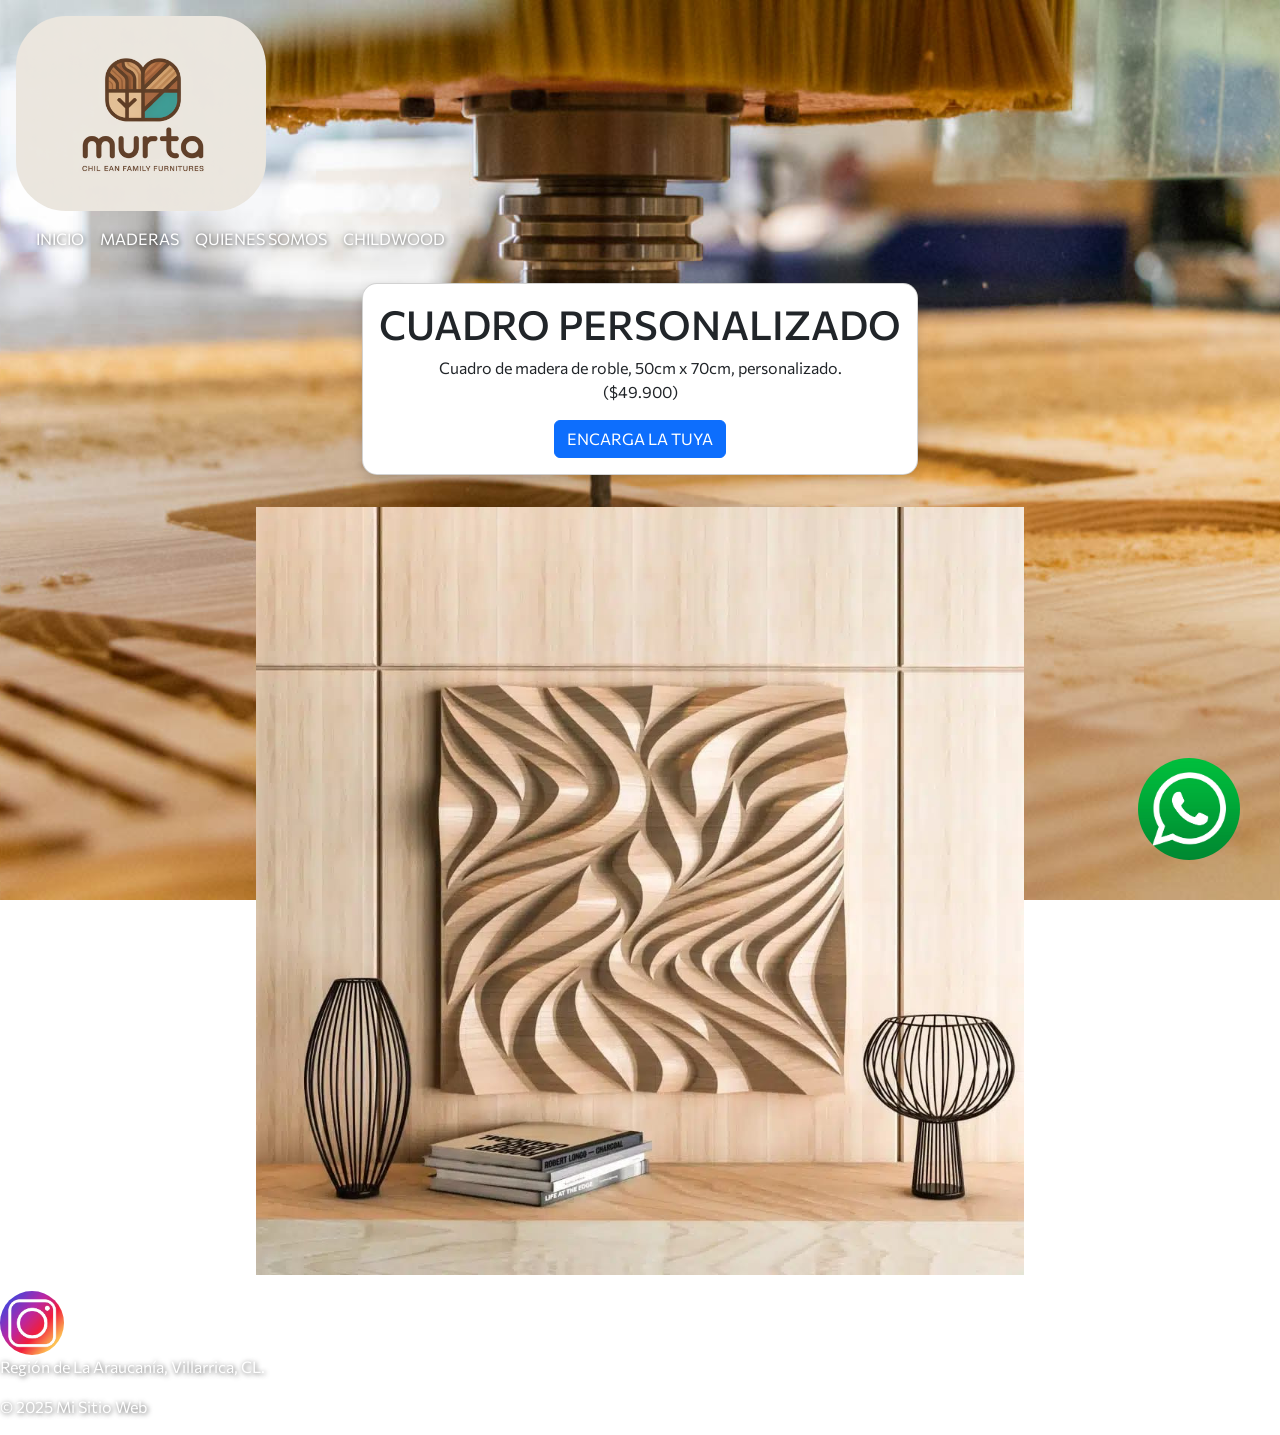
<file: paginas/detalles/cuadro.html>
<!DOCTYPE html>
<html lang="es">

<head>
    <meta charset="UTF-8">
    <meta name="viewport" content="width=device-width, initial-scale=1.0">
    <title>Murta - Cuadro</title>
    <!--LINK BOOSTRAP-->
    <link href="https://cdn.jsdelivr.net/npm/bootstrap@5.0.2/dist/css/bootstrap.min.css" rel="stylesheet"
        integrity="sha384-EVSTQN3/azprG1Anm3QDgpJLIm9Nao0Yz1ztcQTwFspd3yD65VohhpuuCOmLASjC" crossorigin="anonymous">
    <!--LINK CSS-->
    <link rel="stylesheet" href="../../estilos/estilos.css">
    <link rel="icon" href="../../imagenes/favicon.png" type="image/png">
</head>

<body class="bodyindex">
    <!--HEADER-->
    <header class="encabezado">
        <a href="../../index.html">
            <img src="../../imagenes/logomurtacfc2.png" alt="Logo Murta" class="logo">
        </a>

        <nav class="navbar navbar-expand-lg navbar-dark">
            <div class="container-fluid">
                <button class="navbar-toggler" type="button" data-bs-toggle="collapse" data-bs-target="#navbarNav"
                    aria-controls="navbarNav" aria-expanded="false" aria-label="Toggle navigation">
                    <span class="navbar-toggler-icon"></span>
                </button>
                <div class="collapse navbar-collapse" id="navbarNav">
                    <ul class="navbar-nav">
                        <li class="nav-item"><a class="nav-link active" href="../../index.html">INICIO</a></li>
                        <li class="nav-item"><a class="nav-link active" href="../maderas.html">MADERAS</a></li>
                        <li class="nav-item"><a class="nav-link active" href="../quienessomos.html">QUIENES
                                SOMOS</a></li>
                        <li class="nav-item"><a class="nav-link active" href="../childwood.html">CHILDWOOD</a></li>
                    </ul>
                </div>
            </div>
        </nav>
    </header>
    <!--HEADER-->

    <!--MAIN-->
    <main>
        <div class="card-container">
            <div class="card">
                <div class="card-body">
                    <h1 class="card-title">CUADRO PERSONALIZADO</h1>
                    <p class="card-text">Cuadro de madera de roble, 50cm x 70cm, personalizado.<br>($49.900) </p>
                    <a href="https://www.instagram.com/childwoodcl/" target="_blank" class="btn btn-primary">ENCARGA LA TUYA</a>
                </div>
            </div>

            <img data-aos="fade-up" data-aos-duration="3000" class="dani" src="../../imagenes/paredrouter.jpeg"
                alt="Cuadro de madera">
        </div>
    </main>

    <!--FOOTER-->
    <footer>
        <a href="https://web.whatsapp.com/send?phone=56989200588" target="_blank">
            <img class="logowp" src="../../imagenes/NuevoWP.jpg" alt="Logo WhatsApp">
        </a>
        <a href="https://www.instagram.com/childwoodcl/" target="_blank">
            <img src="../../imagenes/NuevoIG.jpg" alt="Logo Instagram">
        </a>
        <p>Región de La Araucanía, Villarrica, CL.</p>
        <p>© 2025 Mi Sitio Web</p>
    </footer>
    <!--FOOTER-->

    <script src="https://cdn.jsdelivr.net/npm/bootstrap@5.0.2/dist/js/bootstrap.bundle.min.js"
        integrity="sha384-MrcW6ZMFYlzcLA8Nl+NtUVF0sA7MsXsP1UyJoMp4YLEuNSfAP+JcXn/tWtIaxVXM"
        crossorigin="anonymous"></script>
</body>

</html>
</file>
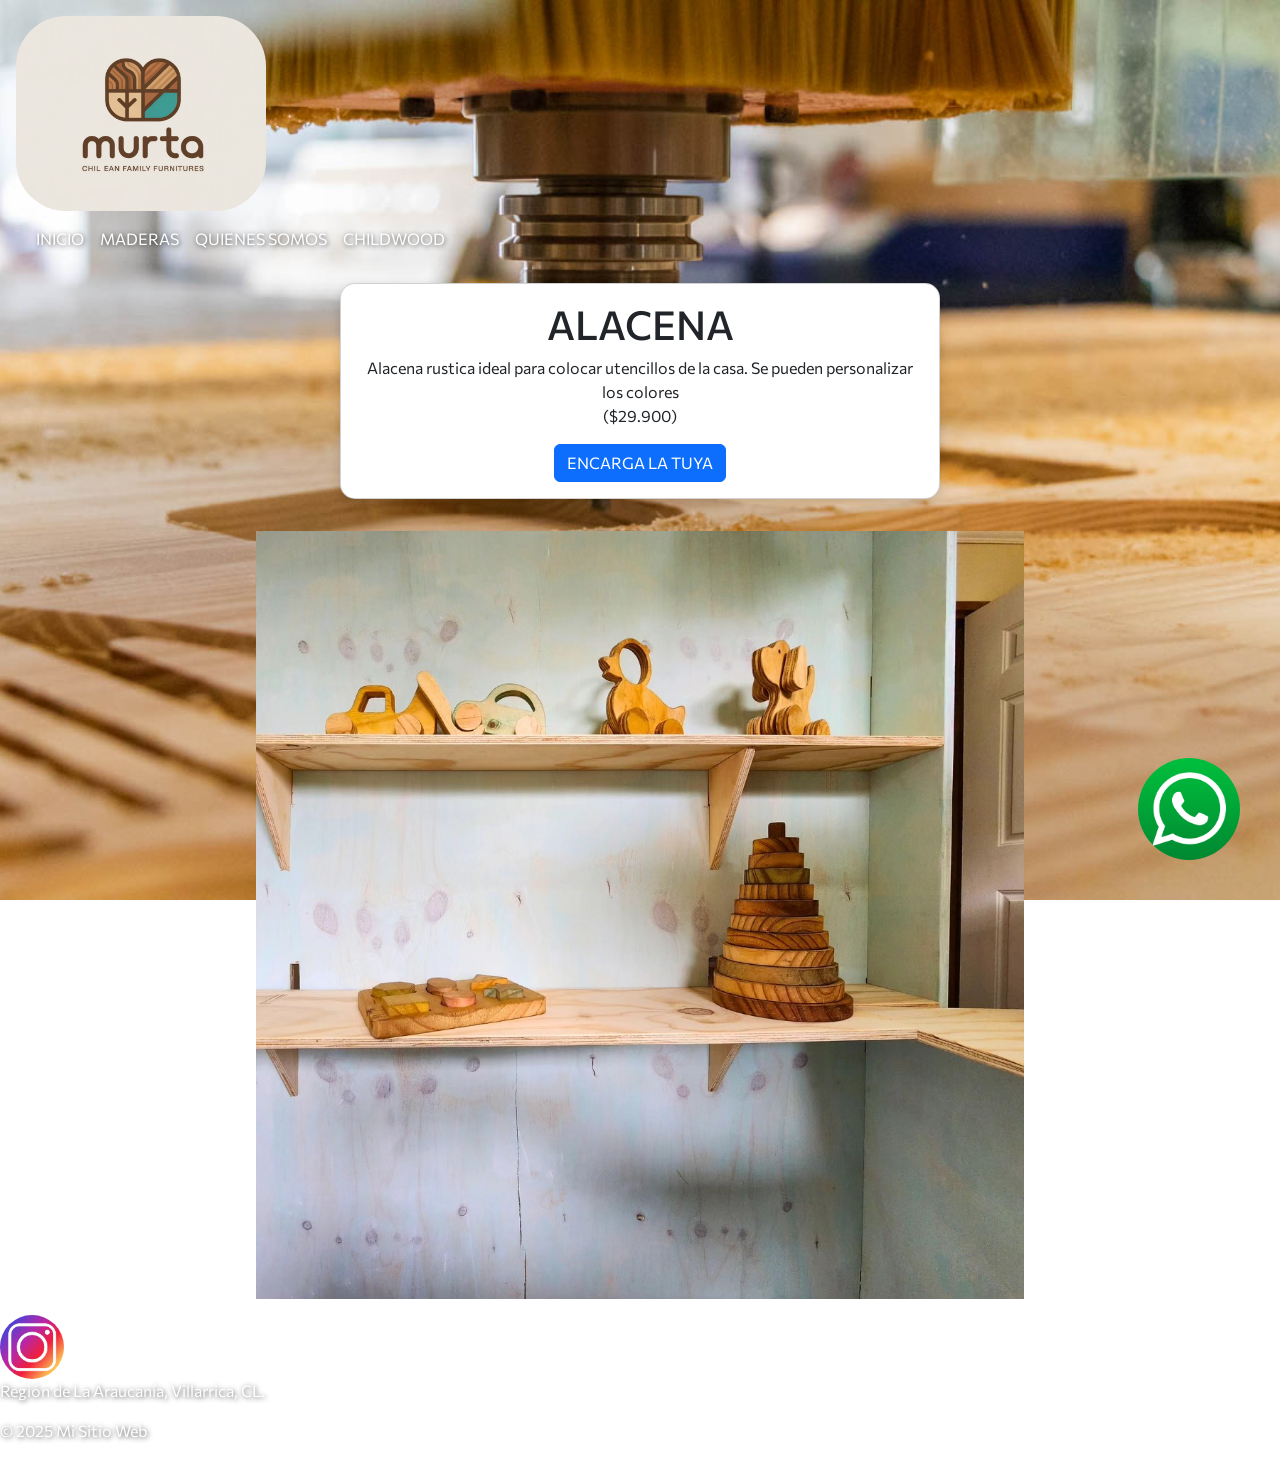
<file: paginas/detalles/estante.html>
<!DOCTYPE html>
<html lang="es">

<head>
    <meta charset="UTF-8">
    <meta name="viewport" content="width=device-width, initial-scale=1.0">
    <title>Murta - Alacena</title>
    <!--LINK BOOSTRAP-->
    <link href="https://cdn.jsdelivr.net/npm/bootstrap@5.0.2/dist/css/bootstrap.min.css" rel="stylesheet"
        integrity="sha384-EVSTQN3/azprG1Anm3QDgpJLIm9Nao0Yz1ztcQTwFspd3yD65VohhpuuCOmLASjC" crossorigin="anonymous">
    <!--LINK CSS-->
    <link rel="stylesheet" href="../../estilos/estilos.css">
    <link rel="icon" href="../../imagenes/favicon.png" type="image/png">
</head>

<body class="bodyindex">
    <!--HEADER-->
    <header class="encabezado">
        <a href="../../index.html">
            <img src="../../imagenes/logomurtacfc2.png" alt="Logo Murta" class="logo">
        </a>

        <nav class="navbar navbar-expand-lg navbar-dark">
            <div class="container-fluid">
                <button class="navbar-toggler" type="button" data-bs-toggle="collapse" data-bs-target="#navbarNav"
                    aria-controls="navbarNav" aria-expanded="false" aria-label="Toggle navigation">
                    <span class="navbar-toggler-icon"></span>
                </button>
                <div class="collapse navbar-collapse" id="navbarNav">
                    <ul class="navbar-nav">
                        <li class="nav-item"><a class="nav-link active" href="../../index.html">INICIO</a></li>
                        <li class="nav-item"><a class="nav-link active" href="../maderas.html">MADERAS</a></li>
                        <li class="nav-item"><a class="nav-link active" href="../quienessomos.html">QUIENES
                                SOMOS</a></li>
                        <li class="nav-item"><a class="nav-link active" href="../childwood.html">CHILDWOOD</a></li>
                    </ul>
                </div>
            </div>
        </nav>
    </header>
    <!--HEADER-->

    <!--MAIN-->
    <main>
        <div class="card-container">
            <div class="card">
                <div class="card-body">
                    <h1 class="card-title">ALACENA</h1>
                    <p class="card-text">Alacena rustica ideal para colocar utencillos de la casa. Se pueden personalizar los colores <br>($29.900)</p>
                    <a href="https://www.instagram.com/childwoodcl/" target="_blank" class="btn btn-primary">ENCARGA LA TUYA</a>
                </div>
            </div>

            <img data-aos="fade-up" data-aos-duration="3000" class="dani" src="../../imagenes/estanterouter.jpg"
                alt="Figura decorativa medio círculo">
        </div>
    </main>

    <!--FOOTER-->
    <footer>
        <a href="https://web.whatsapp.com/send?phone=56989200588" target="_blank">
            <img class="logowp" src="../../imagenes/NuevoWP.jpg" alt="Logo WhatsApp">
        </a>
        <a href="https://www.instagram.com/childwoodcl/" target="_blank">
            <img src="../../imagenes/NuevoIG.jpg" alt="Logo Instagram">
        </a>
        <p>Región de La Araucanía, Villarrica, CL.</p>
        <p>© 2025 Mi Sitio Web</p>
    </footer>
    <!--FOOTER-->

    <script src="https://cdn.jsdelivr.net/npm/bootstrap@5.0.2/dist/js/bootstrap.bundle.min.js"
        integrity="sha384-MrcW6ZMFYlzcLA8Nl+NtUVF0sA7MsXsP1UyJoMp4YLEuNSfAP+JcXn/tWtIaxVXM"
        crossorigin="anonymous"></script>
</body>

</html>
</file>
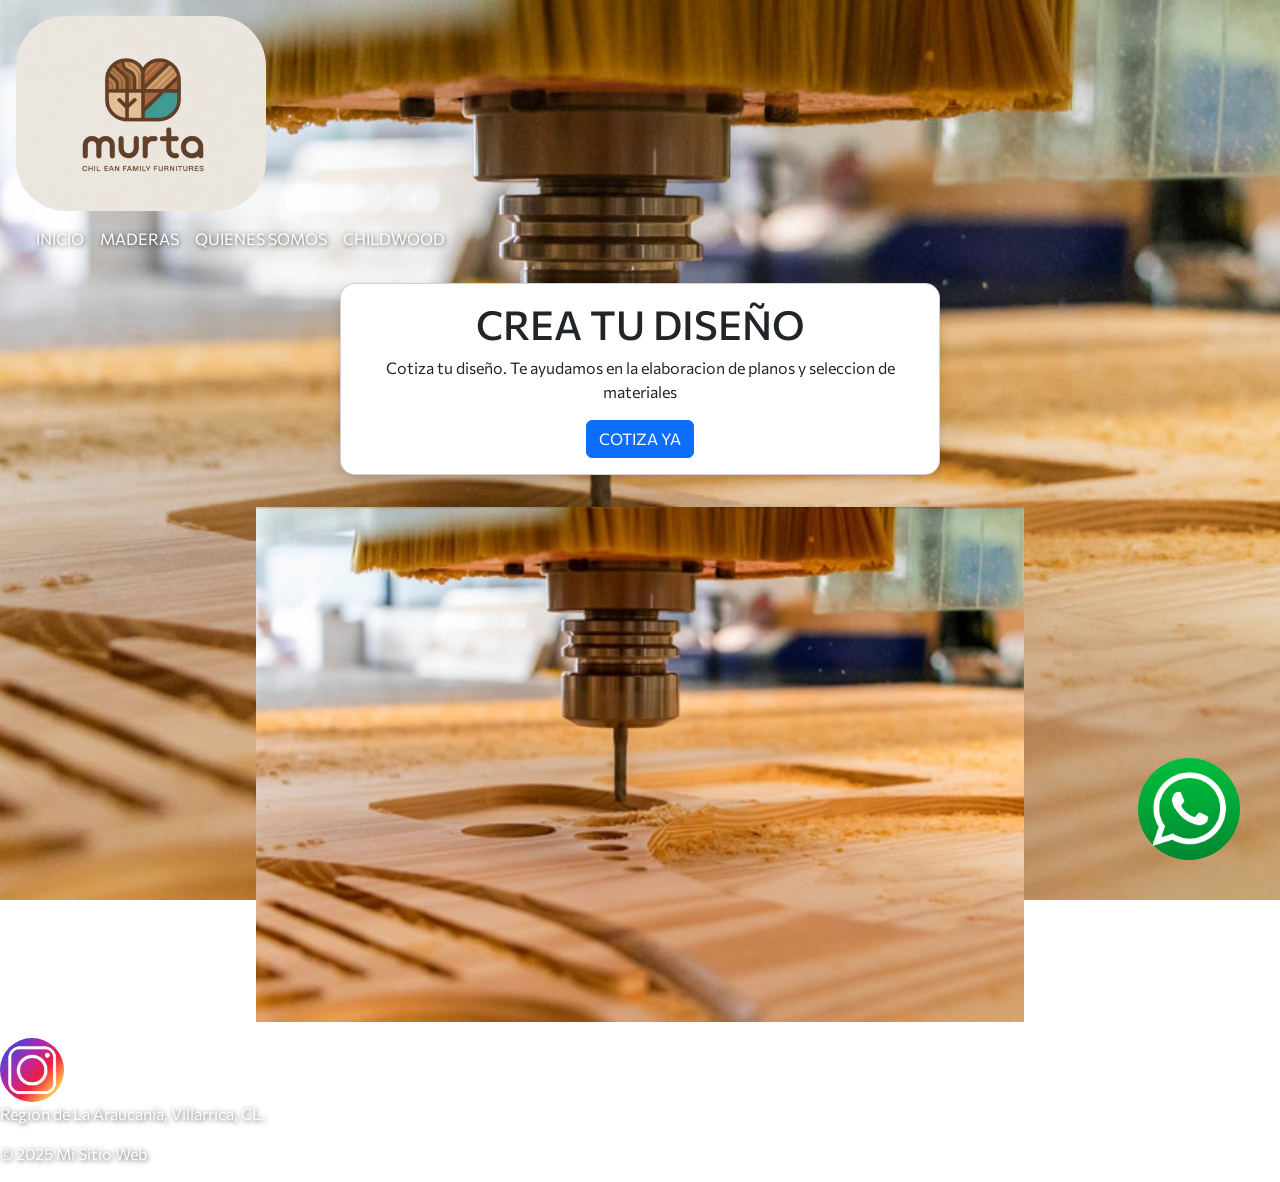
<file: paginas/detalles/grabado.html>
<!DOCTYPE html>
<html lang="es">

<head>
    <meta charset="UTF-8">
    <meta name="viewport" content="width=device-width, initial-scale=1.0">
    <title>Murta - Personalizado</title>
    <!--LINK BOOSTRAP-->
    <link href="https://cdn.jsdelivr.net/npm/bootstrap@5.0.2/dist/css/bootstrap.min.css" rel="stylesheet"
        integrity="sha384-EVSTQN3/azprG1Anm3QDgpJLIm9Nao0Yz1ztcQTwFspd3yD65VohhpuuCOmLASjC" crossorigin="anonymous">
    <!--LINK CSS-->
    <link rel="stylesheet" href="../../estilos/estilos.css">
    <link rel="icon" href="../../imagenes/favicon.png" type="image/png">
</head>

<body class="bodyindex">
    <!--HEADER-->
    <header class="encabezado">
        <a href="../../index.html">
            <img src="../../imagenes/logomurtacfc2.png" alt="Logo Murta" class="logo">
        </a>

        <nav class="navbar navbar-expand-lg navbar-dark">
            <div class="container-fluid">
                <button class="navbar-toggler" type="button" data-bs-toggle="collapse" data-bs-target="#navbarNav"
                    aria-controls="navbarNav" aria-expanded="false" aria-label="Toggle navigation">
                    <span class="navbar-toggler-icon"></span>
                </button>
                <div class="collapse navbar-collapse" id="navbarNav">
                    <ul class="navbar-nav">
                        <li class="nav-item"><a class="nav-link active" href="../../index.html">INICIO</a></li>
                        <li class="nav-item"><a class="nav-link active" href="../maderas.html">MADERAS</a></li>
                        <li class="nav-item"><a class="nav-link active" href="../quienessomos.html">QUIENES
                                SOMOS</a></li>
                        <li class="nav-item"><a class="nav-link active" href="../childwood.html">CHILDWOOD</a></li>
                    </ul>
                </div>
            </div>
        </nav>
    </header>
    <!--HEADER-->

    <!--MAIN-->
    <main>
        <div class="card-container">
            <div class="card">
                <div class="card-body">
                    <h1 class="card-title">CREA TU DISEÑO</h1>
                    <p class="card-text">Cotiza tu diseño. Te ayudamos en la elaboracion de planos y seleccion de materiales</p>
                    <a href="https://www.instagram.com/childwoodcl/" target="_blank" class="btn btn-primary">COTIZA YA</a>
                </div>
            </div>

            <img data-aos="fade-up" data-aos-duration="3000" class="dani" src="../../imagenes/grabado.jpg"
                alt="Diseño personalizado">
        </div>
    </main>

    <!--FOOTER-->
    <footer>
        <a href="https://web.whatsapp.com/send?phone=56989200588" target="_blank">
            <img class="logowp" src="../../imagenes/NuevoWP.jpg" alt="Logo WhatsApp">
        </a>
        <a href="https://www.instagram.com/childwoodcl/" target="_blank">
            <img src="../../imagenes/NuevoIG.jpg" alt="Logo Instagram">
        </a>
        <p>Región de La Araucanía, Villarrica, CL.</p>
        <p>© 2025 Mi Sitio Web</p>
    </footer>
    <!--FOOTER-->

    <script src="https://cdn.jsdelivr.net/npm/bootstrap@5.0.2/dist/js/bootstrap.bundle.min.js"
        integrity="sha384-MrcW6ZMFYlzcLA8Nl+NtUVF0sA7MsXsP1UyJoMp4YLEuNSfAP+JcXn/tWtIaxVXM"
        crossorigin="anonymous"></script>
</body>

</html>
</file>
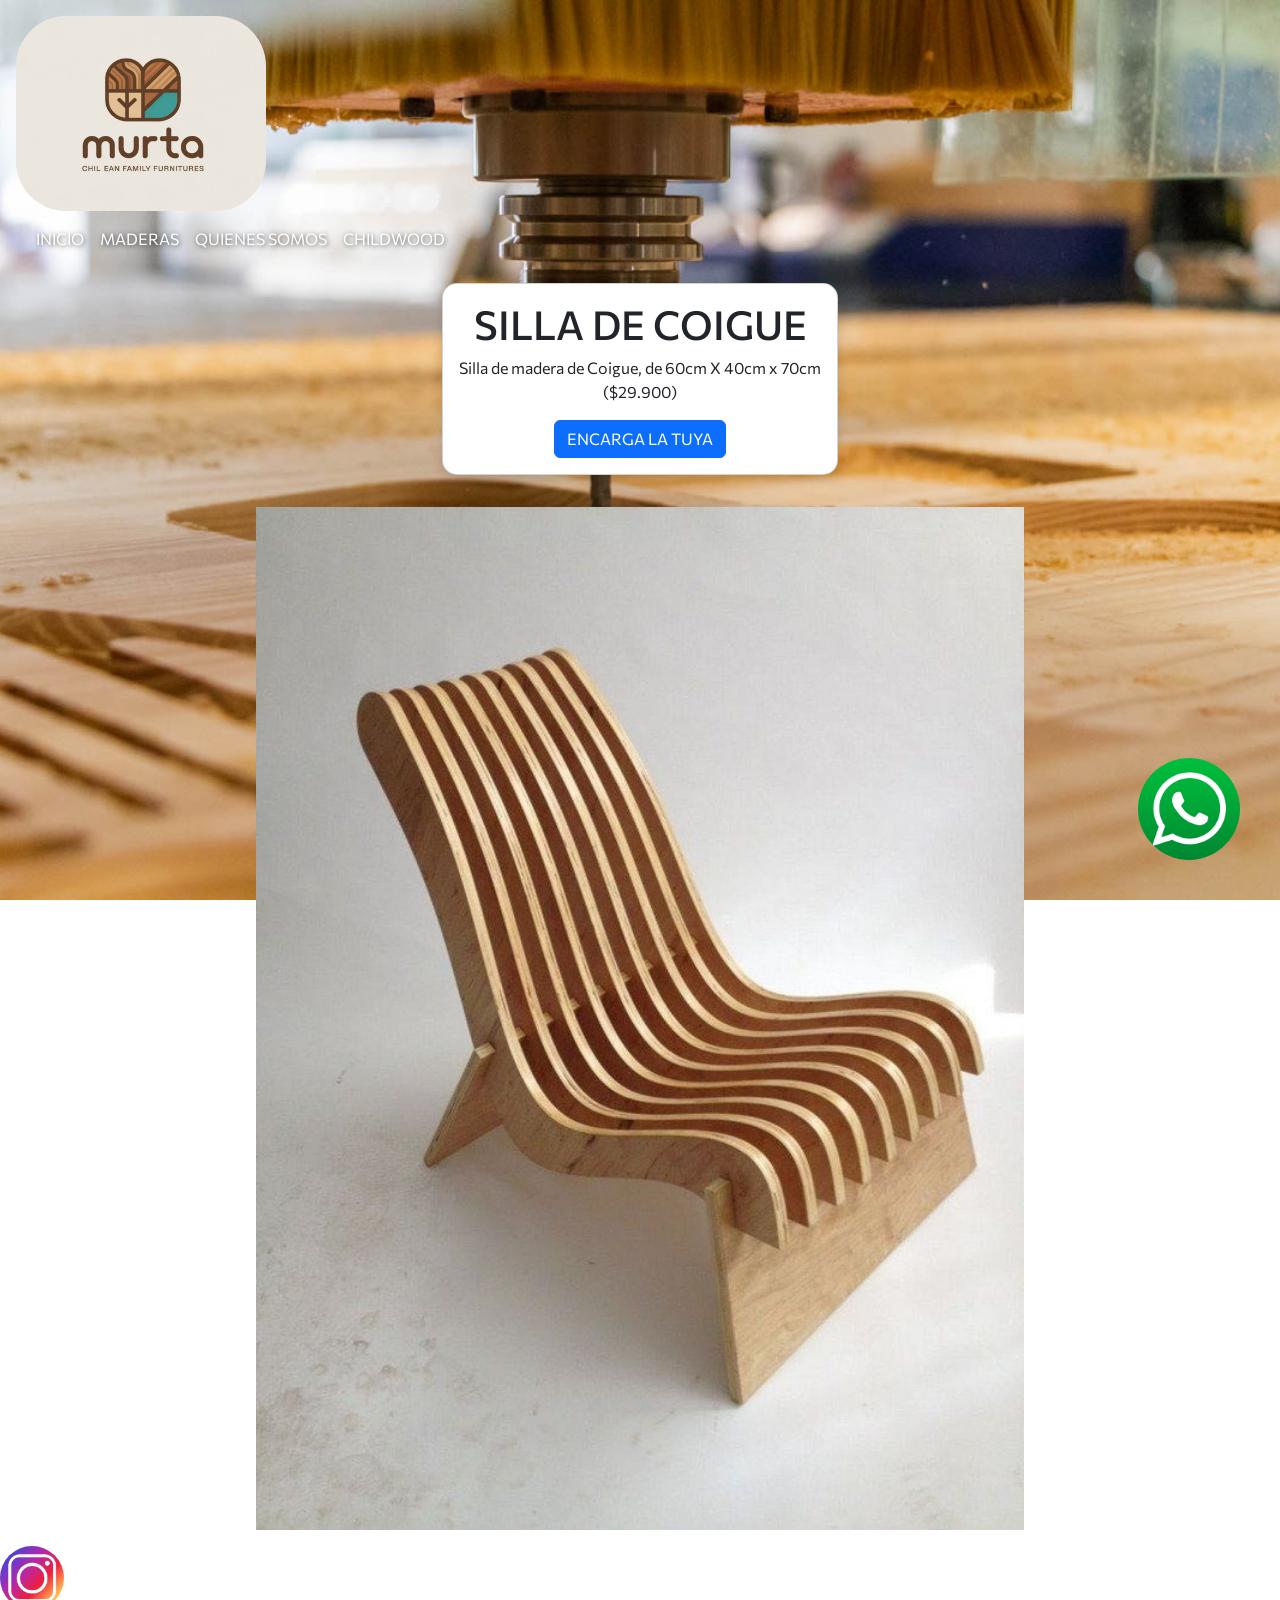
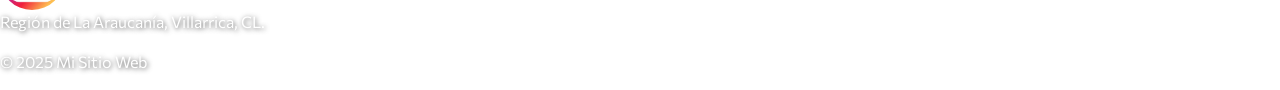
<file: paginas/detalles/silla.html>
<!DOCTYPE html>
<html lang="es">

<head>
    <meta charset="UTF-8">
    <meta name="viewport" content="width=device-width, initial-scale=1.0">
    <title>Murta - Silla</title>
    <!--LINK BOOSTRAP-->
    <link href="https://cdn.jsdelivr.net/npm/bootstrap@5.0.2/dist/css/bootstrap.min.css" rel="stylesheet"
        integrity="sha384-EVSTQN3/azprG1Anm3QDgpJLIm9Nao0Yz1ztcQTwFspd3yD65VohhpuuCOmLASjC" crossorigin="anonymous">
    <!--LINK CSS-->
    <link rel="stylesheet" href="../../estilos/estilos.css">
    <link rel="icon" href="../../imagenes/favicon.png" type="image/png">
</head>

<body class="bodyindex">
    <!--HEADER-->
    <header class="encabezado">
        <a href="../../index.html">
            <img src="../../imagenes/logomurtacfc2.png" alt="Logo Murta" class="logo">
        </a>

        <nav class="navbar navbar-expand-lg navbar-dark">
            <div class="container-fluid">
                <button class="navbar-toggler" type="button" data-bs-toggle="collapse" data-bs-target="#navbarNav"
                    aria-controls="navbarNav" aria-expanded="false" aria-label="Toggle navigation">
                    <span class="navbar-toggler-icon"></span>
                </button>
                <div class="collapse navbar-collapse" id="navbarNav">
                    <ul class="navbar-nav">
                        <li class="nav-item"><a class="nav-link active" href="../../index.html">INICIO</a></li>
                        <li class="nav-item"><a class="nav-link active" href="../maderas.html">MADERAS</a></li>
                        <li class="nav-item"><a class="nav-link active" href="../quienessomos.html">QUIENES
                                SOMOS</a></li>
                        <li class="nav-item"><a class="nav-link active" href="../childwood.html">CHILDWOOD</a></li>
                    </ul>
                </div>
            </div>
        </nav>
    </header>
    <!--HEADER-->

    <!--MAIN-->
    <main>
        <div class="card-container">
            <div class="card">
                <div class="card-body">
                    <h1 class="card-title">SILLA DE COIGUE</h1>
                    <p class="card-text">Silla de madera de Coigue, de 60cm X 40cm x 70cm<br>($29.900)</p>
                    <a href="https://www.instagram.com/childwoodcl/" target="_blank" class="btn btn-primary">ENCARGA LA TUYA</a>
                </div>
            </div>

            <img data-aos="fade-up" data-aos-duration="3000" class="dani" src="../../imagenes/sillarouter.jpeg"
                alt="Silla de madera">
        </div>
    </main>

    <!--FOOTER-->
    <footer>
        <a href="https://web.whatsapp.com/send?phone=56989200588" target="_blank">
            <img class="logowp" src="../../imagenes/NuevoWP.jpg" alt="Logo WhatsApp">
        </a>
        <a href="https://www.instagram.com/childwoodcl/" target="_blank">
            <img src="../../imagenes/NuevoIG.jpg" alt="Logo Instagram">
        </a>
        <p>Región de La Araucanía, Villarrica, CL.</p>
        <p>© 2025 Mi Sitio Web</p>
    </footer>
    <!--FOOTER-->

    <script src="https://cdn.jsdelivr.net/npm/bootstrap@5.0.2/dist/js/bootstrap.bundle.min.js"
        integrity="sha384-MrcW6ZMFYlzcLA8Nl+NtUVF0sA7MsXsP1UyJoMp4YLEuNSfAP+JcXn/tWtIaxVXM"
        crossorigin="anonymous"></script>
</body>

</html>
</file>
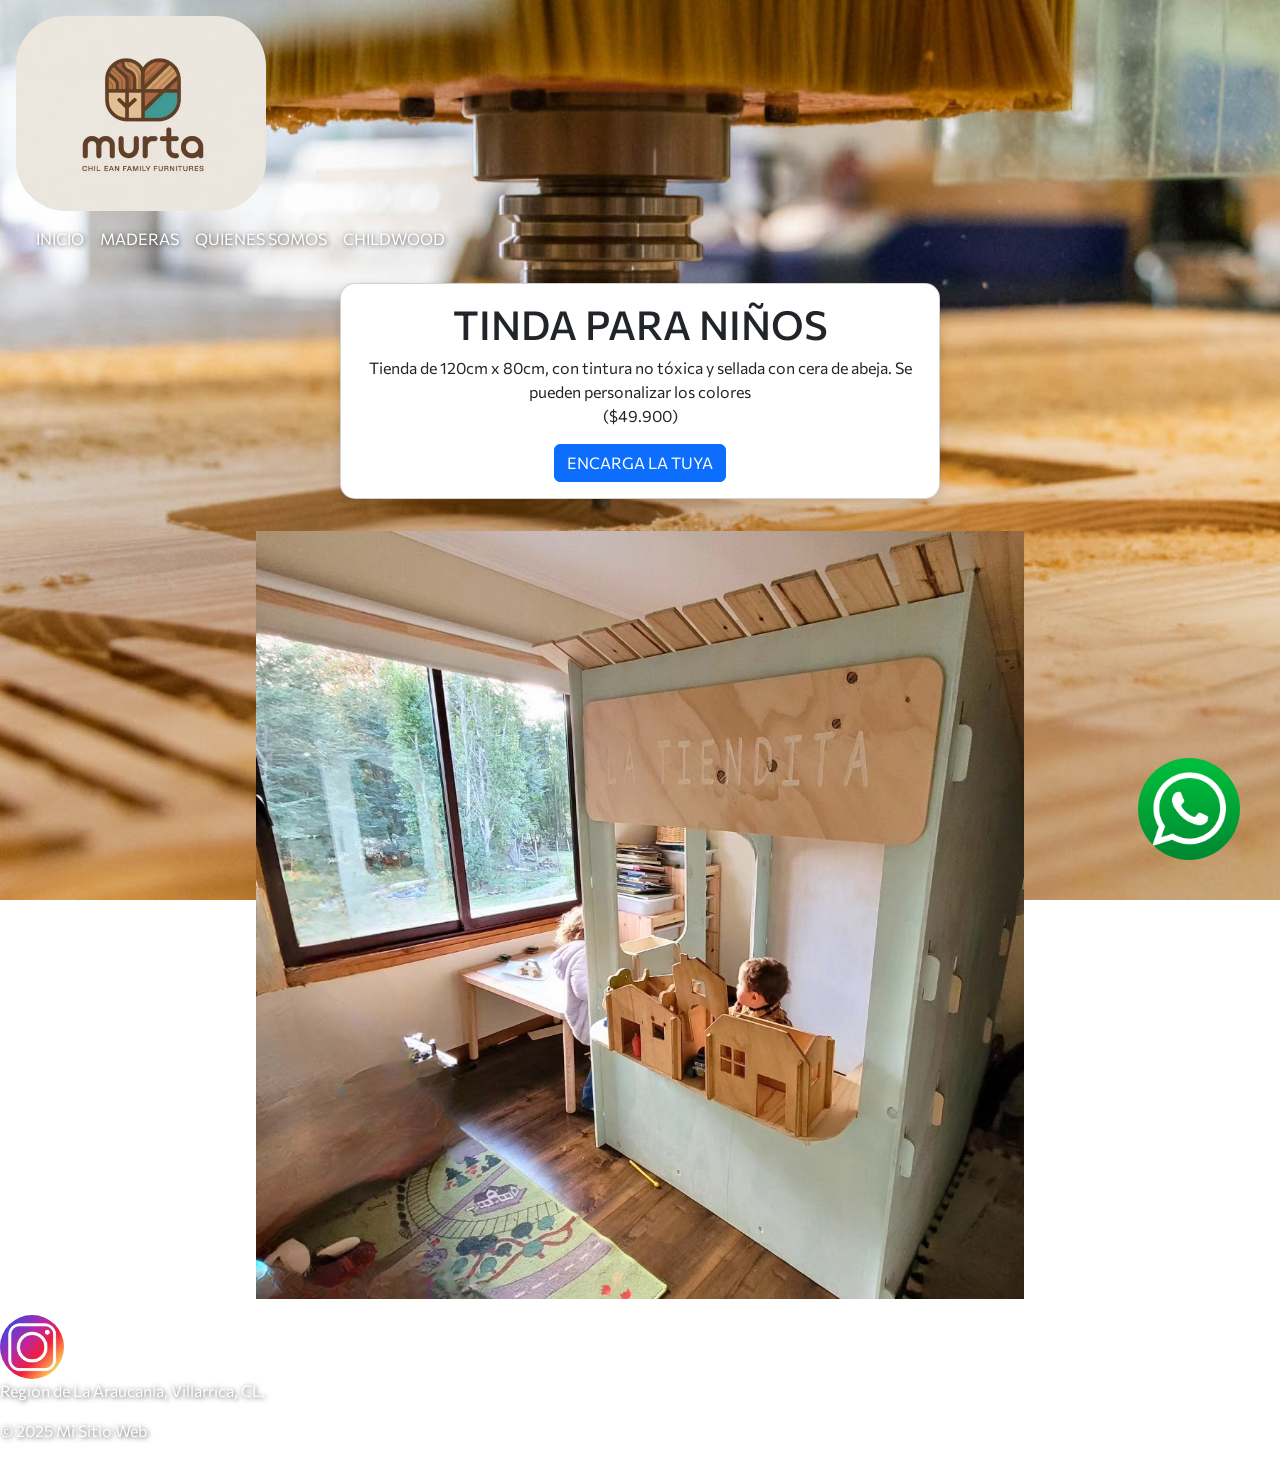
<file: paginas/detalles/tienda.html>
<!DOCTYPE html>
<html lang="es">

<head>
    <meta charset="UTF-8">
    <meta name="viewport" content="width=device-width, initial-scale=1.0">
    <title>Murta - Tienda</title>
    <!--LINK BOOSTRAP-->
    <link href="https://cdn.jsdelivr.net/npm/bootstrap@5.0.2/dist/css/bootstrap.min.css" rel="stylesheet"
        integrity="sha384-EVSTQN3/azprG1Anm3QDgpJLIm9Nao0Yz1ztcQTwFspd3yD65VohhpuuCOmLASjC" crossorigin="anonymous">
    <!--LINK CSS-->
    <link rel="stylesheet" href="../../estilos/estilos.css">
    <link rel="icon" href="../../imagenes/favicon.png" type="image/png">
</head>

<body class="bodyindex">
    <!--HEADER-->
    <header class="encabezado">
        <a href="../../index.html">
            <img src="../../imagenes/logomurtacfc2.png" alt="Logo Murta" class="logo">
        </a>

        <nav class="navbar navbar-expand-lg navbar-dark">
            <div class="container-fluid">
                <button class="navbar-toggler" type="button" data-bs-toggle="collapse" data-bs-target="#navbarNav"
                    aria-controls="navbarNav" aria-expanded="false" aria-label="Toggle navigation">
                    <span class="navbar-toggler-icon"></span>
                </button>
                <div class="collapse navbar-collapse" id="navbarNav">
                    <ul class="navbar-nav">
                        <li class="nav-item"><a class="nav-link active" href="../../index.html">INICIO</a></li>
                        <li class="nav-item"><a class="nav-link active" href="../maderas.html">MADERAS</a></li>
                        <li class="nav-item"><a class="nav-link active" href="../quienessomos.html">QUIENES
                                SOMOS</a></li>
                        <li class="nav-item"><a class="nav-link active" href="../childwood.html">CHILDWOOD</a></li>
                    </ul>
                </div>
            </div>
        </nav>
    </header>
    <!--HEADER-->

    <!--MAIN-->
    <main>
        <div class="card-container">
            <div class="card">
                <div class="card-body">
                    <h1 class="card-title">TINDA PARA NIÑOS</h1>
                    <p class="card-text">Tienda de 120cm x 80cm, con tintura no tóxica y sellada con cera de abeja. Se pueden personalizar los colores <br>($49.900)</p>
                    <a href="https://www.instagram.com/childwoodcl/" target="_blank" class="btn btn-primary">ENCARGA LA TUYA</a>
                </div>
            </div>

            <img data-aos="fade-up" data-aos-duration="3000" class="dani" src="../../imagenes/TIENDA.jpg"
                alt="Tienda de madera">
        </div>
    </main>

    <!--FOOTER-->
    <footer>
        <a href="https://web.whatsapp.com/send?phone=56989200588" target="_blank">
            <img class="logowp" src="../../imagenes/NuevoWP.jpg" alt="Logo WhatsApp">
        </a>
        <a href="https://www.instagram.com/childwoodcl/" target="_blank">
            <img src="../../imagenes/NuevoIG.jpg" alt="Logo Instagram">
        </a>
        <p>Región de La Araucanía, Villarrica, CL.</p>
        <p>© 2025 Mi Sitio Web</p>
    </footer>
    <!--FOOTER-->

    <script src="https://cdn.jsdelivr.net/npm/bootstrap@5.0.2/dist/js/bootstrap.bundle.min.js"
        integrity="sha384-MrcW6ZMFYlzcLA8Nl+NtUVF0sA7MsXsP1UyJoMp4YLEuNSfAP+JcXn/tWtIaxVXM"
        crossorigin="anonymous"></script>
</body>

</html>
</file>
<file: estilos/estilos.css>
@import url("https://fonts.googleapis.com/css2?family=Commissioner:wght@100..900&display=swap");
.principal {
  height: 100vh;
  display: flex;
  align-items: center;
  justify-content: center;
  color: white;
  text-shadow: 2px 2px 8px rgba(0, 0, 0, 0.7);
}
.principal h1 {
  font-weight: bold;
  font-size: 3.2rem;
  text-align: center;
  color: white;
}

.cotizar {
  text-align: center;
  margin-bottom: 0;
  padding: 0;
}
.cotizar h2 {
  font-weight: bold;
  font-size: 1.8rem;
  margin: 0;
  padding: 0;
  text-align: center;
  color: white;
  text-shadow: 2px 2px 8px rgba(0, 0, 0, 0.7);
}

* {
  margin: 0;
  padding: 0;
  box-sizing: border-box;
}

body {
  font-family: "Commissioner", sans-serif;
}

.bodyindex, .bodymadera, .bodychildwood, .bodyqs {
  background-image: url("../imagenes/fondorouter.jpg");
  background-size: cover;
  background-position: center;
  background-attachment: fixed;
}

.bodyqs {
  background-image: url("../imagenes/carpinteria3jpg.jpg");
}

.bodychildwood {
  background-image: url("../imagenes/conejitos.jpg");
}

.bodymadera {
  background-image: url("../imagenes/raiz.jpg");
}

.logo {
  width: 20%;
  border-radius: 50px;
}

.encabezado {
  padding: 1rem;
  color: #ffffff;
  text-shadow: 1px 1px 5px rgba(0, 0, 0, 0.7);
}

.navbar {
  display: flex;
  justify-content: center;
}

footer {
  margin-top: 0;
  padding-top: 1rem;
  color: #ffffff;
  text-shadow: 1px 1px 5px rgba(0, 0, 0, 0.7);
}

footer img {
  width: 5%;
  margin-top: auto;
  border-radius: 50%;
}

.logowp {
  position: fixed;
  bottom: 40px;
  right: 40px;
  width: 8%;
}

.clicaqui h2 {
  display: inline-block;
  padding: 20px 40px;
  border-radius: 50px;
  background-color: #ffffff;
  color: #000000;
  font-size: 24px;
  font-weight: 700;
  cursor: pointer;
  transition: background-color 0.3s, color 0.3s;
}

.clicaqui h2:hover {
  background-color: #000000;
  color: #ffffff;
}

.clicaqui {
  padding: 3rem;
  font-weight: bold;
  font-size: 3.5rem;
  text-align: center;
  color: #ffffff;
  text-shadow: 1px 1px 5px rgba(0, 0, 0, 0.7);
}

.tiposmadera {
  display: grid;
  grid-template-columns: repeat(auto-fit, minmax(250px, 1fr));
  gap: 1rem;
  padding: 2rem;
  justify-items: center;
}
.tiposmadera img {
  width: 100%;
  height: auto;
  border-radius: 10px;
  box-shadow: 2px 2px 10px rgba(0, 0, 0, 0.3);
  transition: transform 0.3s ease-in-out;
}
.tiposmadera img:hover {
  transform: scale(1.05);
}

.logo {
  width: 20%;
  border-radius: 50px;
  /* Tablet */
}
@media (min-width: 768px) and (max-width: 1023px) {
  .logo {
    width: 30%;
  }
}
.logo {
  /* Celular */
}
@media (max-width: 767px) {
  .logo {
    width: 40%;
  }
}

.principal {
  height: 100vh;
  display: flex;
  align-items: center;
  justify-content: center;
  color: #ffffff;
  text-shadow: 2px 2px 8px rgba(0, 0, 0, 0.7);
}
.principal h1 {
  font-weight: bold;
  font-size: 3.2rem;
  text-align: center;
  color: #ffffff;
}

.cotizar {
  text-align: center;
  margin-bottom: 0;
  padding: 0;
}
.cotizar h2 {
  font-weight: bold;
  font-size: 1.8rem;
  margin: 0;
  padding: 0;
  text-align: center;
  color: #ffffff;
  text-shadow: 2px 2px 8px rgba(0, 0, 0, 0.7);
}

.principal {
  height: 100vh;
  display: flex;
  align-items: center;
  justify-content: center;
  color: #ffffff;
  text-shadow: 2px 2px 8px rgba(0, 0, 0, 0.7);
}
.principal h1 {
  font-weight: bold;
  font-size: 3.2rem;
  text-align: center;
  color: #ffffff;
}

.cuerpo {
  text-align: center;
  margin-bottom: 0;
  padding: 0;
}
.cuerpo h2 {
  font-weight: bold;
  font-size: 1.3rem;
  margin: 0;
  padding: 1rem 0;
  width: 100%;
  text-align: center;
  color: #ffffff;
  background-color: rgba(0, 0, 0, 0.7);
  text-shadow: 2px 2px 8px rgba(0, 0, 0, 0.7);
}

.cuerpoqs h1 {
  font-weight: bold;
  font-size: 3.5rem;
  text-align: center;
  color: #ffffff;
  text-shadow: 1px 1px 5px rgba(0, 0, 0, 0.7);
}
.cuerpoqs p {
  font-size: 1.5rem;
  text-shadow: 1px 1px 5px rgba(0, 0, 0, 0.7);
  margin-top: 1.5rem;
  padding: 1rem 0;
  width: 100%;
  text-align: center;
  color: #ffffff;
  background-color: rgba(0, 0, 0, 0.7);
  text-shadow: 2px 2px 8px rgba(0, 0, 0, 0.7);
}
.cuerpoqs .dani {
  display: block;
  margin: 0 auto;
  width: 60%;
}

.childwood h1 {
  font-weight: bold;
  font-size: 3.2rem;
  text-align: center;
  color: rgb(58, 58, 65);
}

.childwood p {
  font-size: 1.5rem;
  text-shadow: 1px 1px 5px rgba(0, 0, 0, 0.7);
  margin-top: 1.5rem;
  padding: 1rem 0;
  width: 100%;
  text-align: center;
  color: #ffffff;
  background-color: rgba(0, 0, 0, 0.7);
  text-shadow: 2px 2px 8px rgba(0, 0, 0, 0.7);
}

.clicaqui {
  padding: 3rem;
  font-weight: bold;
  font-size: 3.5rem;
  text-align: center;
  color: #ffffff;
  text-shadow: 1px 1px 5px rgba(0, 0, 0, 0.7);
}

.carousel-inner img {
  width: 60%;
  object-fit: contain;
}

.card-container {
  display: flex;
  flex-direction: column;
  justify-content: center;
  align-items: center;
  min-height: 80vh;
}

.card {
  max-width: 600px;
  border-radius: 15px;
  box-shadow: 0 4px 12px rgba(0, 0, 0, 0.15);
  margin-bottom: 2rem;
}
.card .card-body {
  text-align: center;
}
@media (max-width: 992px) {
  .card {
    max-width: 450px;
  }
}
@media (max-width: 576px) {
  .card {
    width: 90%;
  }
}

.dani {
  display: block;
  margin: 0 auto;
  width: 60%;
}
@media (max-width: 768px) {
  .dani {
    width: 80%;
  }
}

/*# sourceMappingURL=estilos.css.map */
</file>
